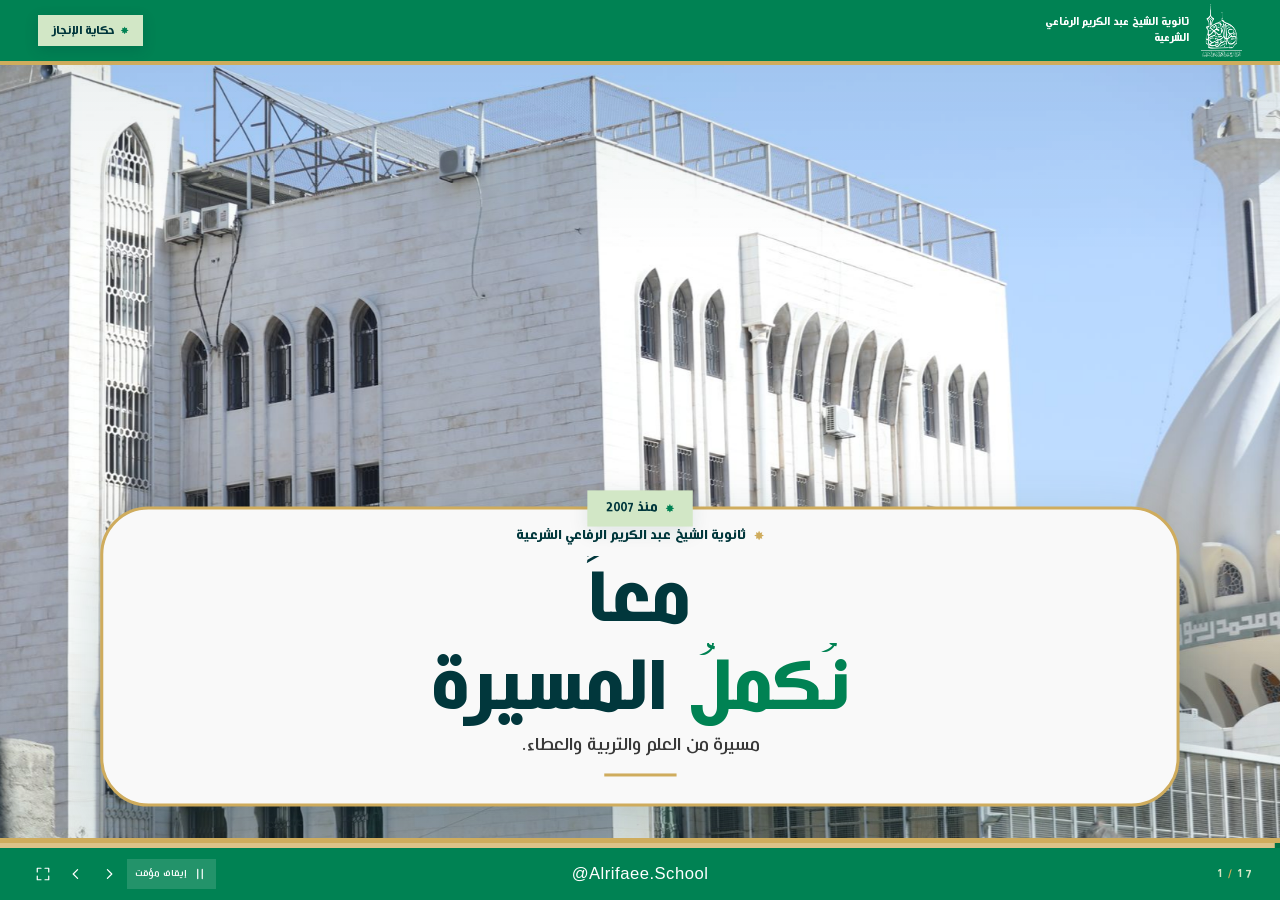
<file: index.html>
<!doctype html>
<html lang="ar" dir="rtl">
<head>
<meta charset="utf-8">
<meta name="viewport" content="width=device-width,initial-scale=1,viewport-fit=cover">
<title>معاً نُكمل المسيرة — ثانوية الشيخ عبد الكريم الرفاعي الشرعية</title>
<meta name="description" content="عرض بصري لدعم ثانوية الشيخ عبد الكريم الرفاعي الشرعية: مسيرة من العلم والعطاء، وخطة نهضة تنتظر تبرعك.">
<meta name="theme-color" content="#008253">
<link rel="icon" href="data:image/svg+xml,%3Csvg xmlns='http://www.w3.org/2000/svg' viewBox='0 0 100 100'%3E%3Crect width='100' height='100' fill='%23008253'/%3E%3Cpath d='M50 8 60 30l23-8-8 23 23 10-23 10 8 23-23-8-10 23-10-23-23 8 8-23L2 55l23-10-8-23 23 8 10-22Z' fill='%23CFAC5D'/%3E%3C/svg%3E">
<link rel="stylesheet" href="assets/css/deck.css?v=20261125-6">
</head>
<body>

<!-- ===================== ICONS ===================== -->
<svg width="0" height="0" style="position:absolute" aria-hidden="true" focusable="false">
  <defs>
    <symbol id="i-building" viewBox="0 0 24 24"><path d="M3.4 21h17.2M5.6 21V6.2L12 2.4l6.4 3.8V21M5.6 9.6h12.8M5.6 13.4h12.8M5.6 17.2h12.8M10 21v-3.8h4V21"/></symbol>
    <symbol id="i-layers" viewBox="0 0 24 24"><path d="M12 2.8 3 7.2l9 4.4 9-4.4-9-4.4Z"/><path d="m3 12 9 4.4 9-4.4M3 16.8l9 4.4 9-4.4"/></symbol>
    <symbol id="i-field" viewBox="0 0 24 24"><rect x="2.4" y="4.8" width="19.2" height="14.4" rx="1.6"/><path d="M12 4.8v14.4"/><circle cx="12" cy="12" r="3.2"/><path d="M2.4 9.2h3v5.6h-3M21.6 9.2h-3v5.6h3"/></symbol>
    <symbol id="i-sun" viewBox="0 0 24 24"><circle cx="12" cy="12" r="3.8"/><path d="M12 2.2v2.4M12 19.4v2.4M2.2 12h2.4M19.4 12h2.4M5.1 5.1l1.7 1.7M17.2 17.2l1.7 1.7M18.9 5.1l-1.7 1.7M6.8 17.2l-1.7 1.7"/></symbol>
    <symbol id="i-panel" viewBox="0 0 24 24"><path d="M2.8 15.6 6.4 6h14.1l-3.6 9.6H2.8Z"/><path d="M6.4 9.4h11.9M8.3 6l-1.3 9.6M14.7 6l-1.3 9.6M9.6 18.4h4.8M12 15.6V21"/></symbol>
    <symbol id="i-battery" viewBox="0 0 24 24"><rect x="2.4" y="7" width="16.4" height="10" rx="2.2"/><path d="M21.8 10.4v3.2M10.6 9.4 8.4 12h3.2l-2.2 2.6"/></symbol>
    <symbol id="i-drop" viewBox="0 0 24 24"><path d="M12 2.8s6 6.4 6 10.3A6 6 0 0 1 6 13.1C6 9.2 12 2.8 12 2.8Z"/><path d="M9.2 13.6a2.8 2.8 0 0 0 2.8 2.6"/></symbol>
    <symbol id="i-filter" viewBox="0 0 24 24"><rect x="5.2" y="2.6" width="13.6" height="18.8" rx="3.4"/><path d="M5.2 8h13.6M5.2 12.4h13.6M5.2 16.8h13.6M9.4 21.4h5.2"/></symbol>
    <symbol id="i-monitor" viewBox="0 0 24 24"><rect x="2.6" y="3.8" width="18.8" height="12.2" rx="2"/><path d="M9 20.2h6M12 16v4.2"/></symbol>
    <symbol id="i-board" viewBox="0 0 24 24"><rect x="3" y="3.4" width="18" height="12.2" rx="2"/><path d="M7.4 19.4 6.6 21.4M16.6 19.4l.8 2M8 7.2h8M8 10.8h5"/></symbol>
    <symbol id="i-teacher" viewBox="0 0 24 24"><circle cx="8.6" cy="6.8" r="2.6"/><path d="M3.2 20c0-3.6 2.4-6.1 5.4-6.1s5.4 2.5 5.4 6.1"/><path d="M14.2 5.8h6.2M17.3 5.8v9.4M14.6 15.2h5.4"/></symbol>
    <symbol id="i-book" viewBox="0 0 24 24"><path d="M12 6.6C10 4.9 7.1 4.6 3.8 5.3v13c3.3-.7 6.2-.4 8.2 1.3 2-1.7 4.9-2 8.2-1.3v-13c-3.3-.7-6.2-.4-8.2 1.3Z"/><path d="M12 6.6v13"/></symbol>
    <symbol id="i-flask" viewBox="0 0 24 24"><path d="M9 2.8h6M10 2.8v5.4L5.4 17a2.4 2.4 0 0 0 2.1 3.5h9a2.4 2.4 0 0 0 2.1-3.5L14 8.2V2.8"/><path d="M7.6 14.2h8.8"/></symbol>
    <symbol id="i-heart" viewBox="0 0 24 24"><path d="M12 20.2s-7.6-4.6-7.6-9.6A4.4 4.4 0 0 1 12 7.7a4.4 4.4 0 0 1 7.6 2.9c0 5-7.6 9.6-7.6 9.6Z"/></symbol>
    <symbol id="i-users" viewBox="0 0 24 24"><circle cx="9" cy="7.8" r="2.9"/><path d="M3.4 20c0-3.1 2.5-5.6 5.6-5.6s5.6 2.5 5.6 5.6"/><path d="M16.2 5.2a2.9 2.9 0 0 1 0 5.3M17.8 14.6c1.8.7 2.9 2.6 2.9 5.4"/></symbol>
    <symbol id="i-medal" viewBox="0 0 24 24"><circle cx="12" cy="8.8" r="5"/><path d="m9.2 13.4-1.4 7.2L12 18l4.2 2.6-1.4-7.2"/><path d="m12 6.1.8 1.7 1.9.2-1.4 1.3.4 1.9-1.7-.9-1.7.9.4-1.9-1.4-1.3 1.9-.2Z"/></symbol>
    <symbol id="i-receipt" viewBox="0 0 24 24"><path d="M6 2.6h12v18.8l-2-1.5-2 1.5-2-1.5-2 1.5-2-1.5-2 1.5V2.6Z"/><path d="M9 7h6M9 11h6M9 15h4"/></symbol>
    <symbol id="i-calendar" viewBox="0 0 24 24"><rect x="3" y="4.6" width="18" height="16.4" rx="2.4"/><path d="M7.4 2.6v4M16.6 2.6v4M3 9.4h18M8 13.4h.1M12 13.4h.1M16 13.4h.1M8 17h.1M12 17h.1"/></symbol>
    <symbol id="i-shield" viewBox="0 0 24 24"><path d="M12 2.4 20 5.4v6c0 5-3.5 8.8-8 10.2-4.5-1.4-8-5.2-8-10.2v-6l8-3Z"/><path d="m8.4 11.8 2.5 2.5 4.7-5"/></symbol>
    <symbol id="i-gift" viewBox="0 0 24 24"><rect x="3" y="8.2" width="18" height="4.2" rx="1"/><path d="M4.8 12.4V21h14.4v-8.6M12 8.2V21M12 8.2S10.4 2.8 7.8 2.8a2.7 2.7 0 0 0 0 5.4M12 8.2s1.6-5.4 4.2-5.4a2.7 2.7 0 0 1 0 5.4"/></symbol>
    <symbol id="i-star" viewBox="0 0 24 24"><path d="M12 2.4 14 7.6l5.2-1-1 5.2 4.4 2.9-4.4 2.9 1 5.2-5.2-1-2 5.2-2-5.2-5.2 1 1-5.2L1.4 14.7l4.4-2.9-1-5.2 5.2 1 2-5.2Z"/></symbol>
    <symbol id="i-check" viewBox="0 0 24 24"><path d="m4.2 12.6 5 5L19.8 6.4"/></symbol>
    <symbol id="i-play" viewBox="0 0 24 24"><path d="M8 5.2 19 12 8 18.8V5.2Z"/></symbol>
    <symbol id="i-pause" viewBox="0 0 24 24"><path d="M8.6 5.2v13.6M15.4 5.2v13.6"/></symbol>
    <symbol id="i-prev" viewBox="0 0 24 24"><path d="M9.6 5.4 16.2 12l-6.6 6.6"/></symbol>
    <symbol id="i-next" viewBox="0 0 24 24"><path d="M14.4 5.4 7.8 12l6.6 6.6"/></symbol>
    <symbol id="i-expand" viewBox="0 0 24 24"><path d="M9 3.4H3.4V9M15 3.4h5.6V9M9 20.6H3.4V15M15 20.6h5.6V15"/></symbol>
  </defs>
</svg>

<!-- ===================== LOADER ===================== -->
<div class="loader" id="loader">
  <div class="loader__in">
    <img src="assets/brand/logo-color.png" alt="شعار ثانوية الشيخ عبد الكريم الرفاعي الشرعية">
    <p class="loader__title">معاً نُكمل المسيرة</p>
    <div class="loader__bar"><i id="loadBar"></i></div>
    <p class="loader__note">عرض بصري · بلا صوت · تكرار تلقائي</p>
  </div>
</div>

<main class="deck" id="deck" aria-label="عرض معاً نكمل المسيرة">

  <!-- 1 · OPENING -->
  <section class="scene scene--photo s1" data-dur="8800" data-chapter="حكاية الإنجاز" aria-label="الافتتاح">
    <div class="media"><img src="assets/media/m30.jpg" alt="" style="object-position:center 10%"></div>
    <article class="poster poster--narrow">
      <span class="poster__label"><i class="star"></i> منذ 2007</span>
      <div class="poster__body poster__body--center">
        <div class="copy">
          <p class="brandline rv" style="--d:1.35s"><i class="star"></i> ثانوية الشيخ عبد الكريم الرفاعي الشرعية</p>
          <h1 class="display">
            <span class="mask"><span style="--d:1.4s;--i:0">معاً</span></span>
            <span class="mask"><span style="--d:1.4s;--i:1"><span class="hl">نُكملُ</span> المسيرة</span></span>
          </h1>
          <p class="lead rv" style="--d:1.7s">مسيرة من العلم والتربية والعطاء.</p>
          <span class="goldline rv" style="--d:1.82s"></span>
        </div>
      </div>
    </article>
  </section>

  <!-- 2 · 2007 -->
  <section class="scene scene--photo s2" data-dur="9000" data-chapter="حكاية الإنجاز" aria-label="البداية عام 2007">
    <div class="media"><img src="assets/media/m30.jpg" alt="" style="object-position:center 10%"></div>
    <article class="poster">
      <span class="poster__label"><i class="star"></i> البداية</span>
      <div class="poster__body poster__body--split">
        <div class="copy">
          <h2 class="title">
            <span class="mask"><span style="--d:1.4s;--i:0">بدأت المسيرة</span></span>
            <span class="mask"><span style="--d:1.4s;--i:1">عام <span class="hl">2007</span></span></span>
          </h2>
          <p class="lead rv" style="--d:1.68s">بواحد وسبعين طالباً فقط.<br>ومن تلك البداية... بدأت الحكاية.</p>
        </div>
        <div class="visual">
          <b class="number-badge rv rv--scale" data-count="71" style="--d:1.5s">71</b>
          <span class="small rv" style="--d:1.75s">طالباً في العام الأول</span>
          <div class="timeline rv" style="--d:1.85s">
            <div class="tl__track"><i></i></div>
            <div class="tl__pts"><b>2007</b><span class="now">اليوم</span></div>
          </div>
        </div>
      </div>
    </article>
  </section>

  <!-- 3 · GENERATIONS -->
  <section class="scene scene--photo s3" data-dur="8000" data-chapter="حكاية الإنجاز" aria-label="أجيال تخرّجت">
    <div class="media"><img src="assets/media/m28.jpg" alt="" style="object-position:center 30%"></div>
    <article class="poster poster--narrow">
      <span class="poster__label"><i class="star"></i> أجيال</span>
      <div class="poster__body poster__body--center">
        <div class="copy">
          <h2 class="title">
            <span class="mask"><span style="--d:1.4s;--i:0">تخرّجت <span class="hl">أجيال</span></span></span>
            <span class="mask"><span style="--d:1.4s;--i:1">واتّسعت الرسالة</span></span>
          </h2>
          <p class="lead rv" style="--d:1.68s">كل دفعة حملت العلم... وحملت معه القيم.</p>
        </div>
      </div>
    </article>
  </section>

  <!-- 4 · EXCELLENCE -->
  <section class="scene scene--photo s4" data-dur="9400" data-chapter="حكاية الإنجاز" aria-label="أربع مراتب أولى">
    <div class="media"><img src="assets/media/m31.jpg" alt="" style="object-position:center 0%"></div>
    <article class="poster">
      <span class="poster__label"><i class="star"></i> سجل التميّز</span>
      <div class="poster__body poster__body--split">
        <div class="copy">
          <h2 class="title">
            <span class="mask"><span style="--d:1.4s;--i:0">أربع مراتب أولى</span></span>
            <span class="mask"><span style="--d:1.4s;--i:1">على مستوى <span class="hl">سورية</span></span></span>
          </h2>
          <p class="lead rv" style="--d:1.68s">اثنتان منها بالعلامة الكاملة.</p>
          <div class="note note--impact rv" style="--d:1.86s">
            <span class="note__title"><svg class="ico" viewBox="0 0 24 24"><use href="#i-medal"/></svg> تفوّق يستحق الدعم</span>
          </div>
        </div>
        <div class="visual">
          <div class="stats">
            <div class="stat" style="--i:0"><b class="stat__value" data-count="4">4</b><span class="stat__label">مراتب أولى</span></div>
            <div class="stat" style="--i:1"><b class="stat__value" data-count="2">2</b><span class="stat__label">بالعلامة الكاملة</span></div>
          </div>
        </div>
      </div>
    </article>
  </section>

  <!-- 5 · EDUCATION -->
  <section class="scene scene--photo s5" data-dur="8400" data-chapter="حكاية الإنجاز" aria-label="التعليم الشرعي والعام">
    <div class="media"><img src="assets/media/m27.jpg" alt="" style="object-position:center 34%"></div>
    <article class="poster">
      <span class="poster__label"><i class="star"></i> المنهج</span>
      <div class="poster__body poster__body--split">
        <div class="copy">
          <h2 class="title">
            <span class="mask"><span style="--d:1.4s;--i:0">علمٌ وقيم</span></span>
            <span class="mask"><span style="--d:1.4s;--i:1">في <span class="hl">منهج واحد</span></span></span>
          </h2>
          <p class="lead rv" style="--d:1.68s">تعليم يجمع العلوم الشرعية والعامة، لبناء جيل متوازن يحمل العلم والقيم.</p>
        </div>
        <div class="visual">
          <div class="arches">
            <div class="arch"><svg class="ico" viewBox="0 0 24 24"><use href="#i-book"/></svg><b>العلوم<br>الشرعية</b></div>
            <div class="arches__plus">+</div>
            <div class="arch"><svg class="ico" viewBox="0 0 24 24"><use href="#i-flask"/></svg><b>العلوم<br>العامة</b></div>
          </div>
          <div class="arches__out"><i class="star"></i> جيل يجمع العلم والقيم</div>
        </div>
      </div>
    </article>
  </section>

  <!-- 6 · PROGRAMS -->
  <section class="scene scene--photo s6" data-dur="8400" data-chapter="حكاية الإنجاز" aria-label="بيئة تعليمية متكاملة">
    <div class="media"><img src="assets/media/m04.jpg" alt="" style="object-position:center 48%"></div>
    <article class="poster poster--narrow">
      <span class="poster__label"><i class="star"></i> داخل الثانوية</span>
      <div class="poster__body poster__body--center">
        <div class="copy">
          <h2 class="title">
            <span class="mask"><span style="--d:1.4s;--i:0">بيئة تعليمية</span></span>
            <span class="mask"><span style="--d:1.4s;--i:1"><span class="hl">متكاملة</span></span></span>
          </h2>
          <p class="lead rv" style="--d:1.68s">سبر إلكتروني، ومتابعة تربوية، وأنشطة تصقل شخصية الطالب.</p>
          <div class="prog rv" style="--d:1.84s">
            <div class="prog__row">
              <span class="prog__ico"><svg class="ico" viewBox="0 0 24 24"><use href="#i-monitor"/></svg></span>
              <div class="prog__txt"><b>سبر إلكتروني</b><span>تقييم دقيق ومتابعة مستمرة</span></div>
            </div>
            <div class="prog__row">
              <span class="prog__ico"><svg class="ico" viewBox="0 0 24 24"><use href="#i-heart"/></svg></span>
              <div class="prog__txt"><b>متابعة تربوية</b><span>اهتمام بكل طالب على حدة</span></div>
            </div>
            <div class="prog__row">
              <span class="prog__ico"><svg class="ico" viewBox="0 0 24 24"><use href="#i-field"/></svg></span>
              <div class="prog__txt"><b>أنشطة ورياضة</b><span>شخصية أقوى وثقة أكبر</span></div>
            </div>
          </div>
        </div>
      </div>
    </article>
  </section>

  <!-- 7 · PIVOT -->
  <section class="scene scene--photo s7" data-dur="7000" data-chapter="محطة" aria-label="أنجزنا الكثير">
    <div class="media"><img src="assets/media/m09.jpg" alt="" style="object-position:center 42%"></div>
    <article class="poster poster--narrow">
      <span class="poster__label"><i class="star"></i> ما أمامنا</span>
      <div class="poster__body poster__body--center">
        <div class="copy">
          <h2 class="display display--ink">
            <span class="mask"><span style="--d:1.4s;--i:0">أنجزنا الكثير</span></span>
            <span class="mask"><span style="--d:1.4s;--i:1"><span class="hl">وما زال أمامنا الكثير</span></span></span>
            <span class="mask"><span style="--d:1.4s;--i:2">لنُنجزه</span></span>
          </h2>
          <p class="lead rv" style="--d:1.72s">لأن الرسالة أكبر من المبنى.</p>
          <p class="note note--impact rv" style="--d:1.9s"><span class="note__title"><svg class="ico" viewBox="0 0 24 24"><use href="#i-gift"/></svg> وتبرعك يكتب الفصل القادم</span></p>
        </div>
      </div>
    </article>
  </section>

  <!-- 8 · HUB -->
  <section class="scene scene--paper s8" data-dur="9800" data-chapter="خطة النهضة" aria-label="خطة النهضة">
    <article class="poster poster--paper">
      <span class="poster__label"><i class="star"></i> ست احتياجات</span>
      <div class="poster__body poster__body--center">
        <div class="copy">
          <h2 class="title">
            <span class="mask"><span style="--d:1.4s;--i:0">ستّ احتياجات</span></span>
            <span class="mask"><span style="--d:1.4s;--i:1">ورسالة <span class="hl">واحدة</span></span></span>
          </h2>
          <p class="lead rv" style="--d:1.68s">خطتنا القادمة واضحة، وكل احتياج فيها ينتظر تبرعك.</p>
        </div>
        <div class="visual">
          <div class="hub">
            <div class="hubItem" style="--i:0"><svg class="ico" viewBox="0 0 24 24"><use href="#i-building"/></svg><b>الطابق الخامس</b></div>
            <div class="hubItem" style="--i:1"><svg class="ico" viewBox="0 0 24 24"><use href="#i-field"/></svg><b>الملعب المدرسي</b></div>
            <div class="hubItem" style="--i:2"><svg class="ico" viewBox="0 0 24 24"><use href="#i-sun"/></svg><b>الطاقة البديلة</b></div>
            <div class="hubItem" style="--i:3"><svg class="ico" viewBox="0 0 24 24"><use href="#i-drop"/></svg><b>مياه الشرب</b></div>
            <div class="hubItem" style="--i:4"><svg class="ico" viewBox="0 0 24 24"><use href="#i-monitor"/></svg><b>البنية الرقمية</b></div>
            <div class="hubItem" style="--i:5"><svg class="ico" viewBox="0 0 24 24"><use href="#i-teacher"/></svg><b>رواتب المدرسين</b></div>
          </div>
          <p class="note note--impact rv" style="--d:2.1s"><span class="note__title"><svg class="ico" viewBox="0 0 24 24"><use href="#i-gift"/></svg> كل تبرع يقرّبنا خطوة</span></p>
        </div>
      </div>
    </article>
  </section>

  <!-- 9 · FIFTH FLOOR -->
  <section class="scene scene--photo s9" data-dur="9200" data-chapter="ما نطمح إليه" aria-label="الطابق الخامس">
    <div class="media"><img src="assets/media/m13.jpg" alt="" style="object-position:center 46%"></div>
    <article class="poster poster--wide">
      <span class="poster__label"><i class="star"></i> التوسّع</span>
      <div class="poster__body poster__body--split">
        <div class="copy">
          <h2 class="title">
            <span class="mask"><span style="--d:1.4s;--i:0">الطابق الخامس</span></span>
            <span class="mask"><span style="--d:1.4s;--i:1">مساحات <span class="hl">تنتظر</span></span></span>
          </h2>
          <p class="lead rv" style="--d:1.68s">إعادة تأهيل الطابق الخامس لتوسيع المساحات التعليمية وتحسينها.</p>
          <div class="note note--impact rv" style="--d:1.86s">
            <span class="note__title"><svg class="ico" viewBox="0 0 24 24"><use href="#i-gift"/></svg> أثر تبرعك</span>
            <p>تبرعك <strong>يفتح صفوفاً جديدة</strong> أمام مئات الطلاب.</p>
          </div>
        </div>
        <div class="visual">
          <svg class="infographic svgBuild" viewBox="0 0 420 500" role="img" aria-label="مخطط المبنى: الطوابق الثالث والرابع مؤهلة، والطابق الخامس هو الهدف القادم">
            <rect class="shell" x="78" y="92" width="284" height="378" rx="4"/>
            <path class="ground" d="M52 470h336"/>
            <path d="M70 92h300" stroke="#008253" stroke-width="1.4"/>
            <g class="floor" style="--i:0">
              <rect x="86" y="398" width="268" height="72" rx="2"/>
              <path class="win" d="M108 416v30M140 416v30M172 416v30M204 416v30M236 416v30"/>
              <text x="326" y="440">1</text>
            </g>
            <g class="floor" style="--i:1">
              <rect x="86" y="326" width="268" height="72" rx="2"/>
              <path class="win" d="M108 344v30M140 344v30M172 344v30M204 344v30M236 344v30"/>
              <text x="326" y="368">2</text>
            </g>
            <g class="floor is-done" style="--i:2">
              <rect x="86" y="254" width="268" height="72" rx="2"/>
              <path class="win" d="M108 272v30M140 272v30M172 272v30M204 272v30M236 272v30"/>
              <text x="326" y="296">3</text>
            </g>
            <g class="floor is-done" style="--i:3">
              <rect x="86" y="182" width="268" height="72" rx="2"/>
              <path class="win" d="M108 200v30M140 200v30M172 200v30M204 200v30M236 200v30"/>
              <text x="326" y="224">4</text>
            </g>
            <g class="target" style="--i:4">
              <rect x="86" y="110" width="268" height="72" rx="2"/>
              <text x="326" y="152">5</text>
              <path class="star" d="M12 2.4 14 7.6l5.2-1-1 5.2 4.4 2.9-4.4 2.9 1 5.2-5.2-1-2 5.2-2-5.2-5.2 1 1-5.2L1.4 14.7l4.4-2.9-1-5.2 5.2 1 2-5.2Z" transform="translate(174 126) scale(1.25)" style="stroke:none"/>
            </g>
          </svg>
          <p class="small" style="margin-top:4px">مخطط توضيحي · صورة التأهيل من أرشيف الثانوية</p>
        </div>
      </div>
    </article>
  </section>

  <!-- 10 · PLAYGROUND -->
  <section class="scene scene--photo s10" data-dur="8600" data-chapter="ما نطمح إليه" aria-label="الملعب المدرسي">
    <div class="media"><img src="assets/media/m19.jpg" alt="" style="object-position:center 44%"></div>
    <article class="poster poster--wide">
      <span class="poster__label"><i class="star"></i> الرياضة والأمان</span>
      <div class="poster__body poster__body--split">
        <div class="copy">
          <h2 class="title">
            <span class="mask"><span style="--d:1.4s;--i:0">ملعب آمن</span></span>
            <span class="mask"><span style="--d:1.4s;--i:1">يستحق <span class="hl">أبناءنا</span></span></span>
          </h2>
          <p class="lead rv" style="--d:1.68s">إعادة تأهيل الملعب المدرسي ليكون بيئة آمنة ومناسبة للرياضة.</p>
          <div class="note note--impact rv" style="--d:1.86s">
            <span class="note__title"><svg class="ico" viewBox="0 0 24 24"><use href="#i-gift"/></svg> أثر تبرعك</span>
            <p>تبرعك <strong>يمنح الطلاب مساحة</strong> يلعبون فيها بأمان.</p>
          </div>
        </div>
        <div class="visual">
          <svg class="infographic svgPitch" viewBox="0 0 520 300" role="img" aria-label="مخطط ملعب آمن بمساحات للحركة والرياضة">
            <rect class="zone" x="28" y="26" width="464" height="248" rx="16"/>
            <rect class="pitch" x="54" y="52" width="412" height="196" rx="4"/>
            <path class="line" d="M260 52v196"/>
            <circle class="line" cx="260" cy="150" r="36"/>
            <rect class="line" x="54" y="106" width="46" height="88"/>
            <rect class="line" x="420" y="106" width="46" height="88"/>
            <path class="line" d="M100 124a30 30 0 0 1 0 52M420 124a30 30 0 0 0 0 52"/>
            <circle cx="260" cy="150" r="3" fill="#CFAC5D"/>
          </svg>
          <div class="pitchLabels">
            <span class="chip"><svg class="ico" viewBox="0 0 24 24"><use href="#i-shield"/></svg> أمان</span>
            <span class="chip"><svg class="ico" viewBox="0 0 24 24"><use href="#i-users"/></svg> مساحة للجميع</span>
            <span class="chip"><svg class="ico" viewBox="0 0 24 24"><use href="#i-field"/></svg> رياضة يومية</span>
          </div>
        </div>
      </div>
    </article>
  </section>

  <!-- 11 · SOLAR -->
  <section class="scene scene--paper s11" data-dur="8800" data-chapter="ما نطمح إليه" aria-label="الطاقة البديلة">
    <article class="poster poster--paper">
      <span class="poster__label"><i class="star"></i> الطاقة</span>
      <div class="poster__body poster__body--split">
        <div class="copy">
          <h2 class="title">
            <span class="mask"><span style="--d:1.4s;--i:0">طاقة لا تنقطع</span></span>
          </h2>
          <p class="lead rv" style="--d:1.68s">صيانة دورية لمنظومة الطاقة البديلة، لضمان استمرار العملية التعليمية.</p>
          <div class="note note--impact rv" style="--d:1.86s">
            <span class="note__title"><svg class="ico" viewBox="0 0 24 24"><use href="#i-gift"/></svg> أثر تبرعك</span>
            <p>تبرعك <strong>يبقي الضوء</strong> على كل درس.</p>
          </div>
        </div>
        <div class="visual">
          <svg class="infographic svgSolar" viewBox="0 0 520 360" role="img" aria-label="مخطط منظومة الطاقة الشمسية: الشمس والألواح والبطاريات والصفوف">
            <g class="sun">
              <circle cx="82" cy="82" r="26"/>
              <path d="M82 38v-10M82 136v-10M38 82H28M136 82h-10M51 51 44 44M120 120l-7-7M113 51l7-7M44 120l7-7"/>
            </g>
            <g class="array">
              <path d="M142 190h266l-30 104H172Z"/>
              <path class="grid" d="M172 216h248M162 246h254M152 276h260M211 190l-9 104M264 190l-5 104M317 190l-1 104M370 190l6 104"/>
              <path d="M226 294v34M352 294v34M206 328h44M332 328h44"/>
            </g>
            <g class="battery">
              <rect x="424" y="196" width="62" height="104" rx="8"/>
              <path d="M448 188v8M462 188v8"/>
              <path class="bolt" d="m458 216-14 28h18l-12 30"/>
            </g>
            <g class="bmin"><path d="M414 78h58v58h-58zM430 136v-22h26v22M428 92h10M450 92h10M428 108h10M450 108h10"/></g>
            <path class="flow" d="M112 100C150 104 150 160 190 178"/>
            <path class="flow" d="M382 248h34"/>
            <path class="flow" d="M455 196v-58"/>
            <text x="82" y="162">الشمس</text>
            <text x="262" y="350">الألواح</text>
            <text x="455" y="326">البطاريات</text>
            <text x="443" y="62">الفصول</text>
          </svg>
        </div>
      </div>
    </article>
  </section>

  <!-- 12 · WATER -->
  <section class="scene scene--paper s12" data-dur="8600" data-chapter="ما نطمح إليه" aria-label="مياه الشرب">
    <article class="poster poster--paper">
      <span class="poster__label"><i class="star"></i> الصحة</span>
      <div class="poster__body poster__body--split">
        <div class="copy">
          <h2 class="title">
            <span class="mask"><span style="--d:1.4s;--i:0">ماء نقي</span></span>
            <span class="mask"><span style="--d:1.4s;--i:1">لكل <span class="hl">طالب</span></span></span>
          </h2>
          <p class="lead rv" style="--d:1.68s">تأمين جهاز تنقية المياه، لتوفير مياه شرب مناسبة لصحة أبنائنا.</p>
          <div class="note note--impact rv" style="--d:1.86s">
            <span class="note__title"><svg class="ico" viewBox="0 0 24 24"><use href="#i-gift"/></svg> أثر تبرعك</span>
            <p>تبرعك <strong>يضمن ماءً نظيفاً</strong> كل يوم.</p>
          </div>
        </div>
        <div class="visual">
          <svg class="infographic svgWater" viewBox="0 0 500 330" role="img" aria-label="مخطط جهاز تنقية المياه ووصوله إلى كأس شرب نظيف">
            <g class="drop"><path d="M136 26s12 13 12 21a12 12 0 0 1-24 0c0-8 12-21 12-21Z"/></g>
            <rect class="unit" x="66" y="62" width="140" height="206" rx="28"/>
            <path class="band" d="M66 118h140M66 174h140M66 230h140"/>
            <path class="band" d="M136 62v206" opacity=".3"/>
            <path class="pipe" d="M206 166h96"/>
            <path class="pipe" d="M302 166v24"/>
            <path class="glass" d="M320 112h104l-9 164h-86Z"/>
            <g clip-path="url(#glassClip)">
              <rect class="waterFill" x="316" y="196" width="112" height="110"/>
            </g>
            <clipPath id="glassClip"><path d="M320 112h104l-9 164h-86Z"/></clipPath>
            <path d="M320 136h104" stroke="rgba(1,55,60,.18)" stroke-width="1"/>
            <text x="136" y="298">تنقية</text>
            <text x="372" y="298">شرب آمن</text>
            <text class="goldtxt" x="136" y="52">ماء</text>
          </svg>
          <div class="pitchLabels">
            <span class="chip"><svg class="ico" viewBox="0 0 24 24"><use href="#i-filter"/></svg> تنقية</span>
            <span class="chip"><svg class="ico" viewBox="0 0 24 24"><use href="#i-shield"/></svg> تعقيم</span>
            <span class="chip"><svg class="ico" viewBox="0 0 24 24"><use href="#i-drop"/></svg> شرب آمن</span>
          </div>
        </div>
      </div>
    </article>
  </section>

  <!-- 13 · DIGITAL -->
  <section class="scene scene--photo s13" data-dur="8800" data-chapter="ما نطمح إليه" aria-label="البنية الرقمية">
    <div class="media"><img src="assets/media/m05.jpg" alt="" style="object-position:center 48%"></div>
    <article class="poster poster--narrow">
      <span class="poster__label"><i class="star"></i> التقنية</span>
      <div class="poster__body poster__body--center">
        <div class="copy">
          <h2 class="title">
            <span class="mask"><span style="--d:1.4s;--i:0">بنية رقمية</span></span>
            <span class="mask"><span style="--d:1.4s;--i:1">تواكب <span class="hl">العصر</span></span></span>
          </h2>
          <p class="lead rv" style="--d:1.68s">تجديد البنية الإلكترونية، وتطوير قاعات السبر وتجهيزات الإداريين، وشاشات ذكية في الصفوف.</p>
          <div class="digi">
            <div class="digi__card" style="--i:0">
              <svg class="ico" viewBox="0 0 24 24"><use href="#i-monitor"/></svg>
              <div><b>قاعات السبر</b><span>أجهزة حديثة وتجربة أفضل</span></div>
            </div>
            <div class="digi__card" style="--i:1">
              <svg class="ico" viewBox="0 0 24 24"><use href="#i-users"/></svg>
              <div><b>تجهيزات الإداريين</b><span>عمل أسرع وتنظيم أدق</span></div>
            </div>
            <div class="digi__card" style="--i:2">
              <svg class="ico" viewBox="0 0 24 24"><use href="#i-board"/></svg>
              <div><b>شاشات ذكية</b><span>درس أوضح وتفاعل أكبر</span></div>
            </div>
          </div>
          <div class="note note--impact rv" style="--d:2s">
            <span class="note__title"><svg class="ico" viewBox="0 0 24 24"><use href="#i-gift"/></svg> أثر تبرعك</span>
            <p>تبرعك <strong>يختصر المسافة</strong> بين الطالب والمعرفة.</p>
          </div>
        </div>
      </div>
    </article>
  </section>

  <!-- 14 · TEACHERS -->
  <section class="scene scene--photo s14" data-dur="9000" data-chapter="ما نطمح إليه" aria-label="دعم المدرسين">
    <div class="media"><img src="assets/media/m32.jpg" alt="" style="object-position:center 62%"></div>
    <article class="poster poster--narrow">
      <span class="poster__label"><i class="star"></i> التقدير</span>
      <div class="poster__body poster__body--center">
        <div class="copy">
          <h2 class="title">
            <span class="mask"><span style="--d:1.4s;--i:0">دعم رواتب</span></span>
            <span class="mask"><span style="--d:1.4s;--i:1"><span class="hl">مدرسينا</span></span></span>
          </h2>
          <p class="lead rv" style="--d:1.68s">تقديراً لعطائهم، وضماناً لاستمراره.</p>
          <div class="visual" style="margin-block:6px">
            <div class="chips">
              <span class="chip"><svg class="ico" viewBox="0 0 24 24"><use href="#i-check"/></svg> استقرار الكادر</span>
              <span class="chip"><svg class="ico" viewBox="0 0 24 24"><use href="#i-check"/></svg> جودة التعليم</span>
              <span class="chip"><svg class="ico" viewBox="0 0 24 24"><use href="#i-check"/></svg> استمرار الرسالة</span>
            </div>
          </div>
          <div class="note note--impact rv" style="--d:1.95s">
            <span class="note__title"><svg class="ico" viewBox="0 0 24 24"><use href="#i-gift"/></svg> أثر تبرعك</span>
            <p>تبرعك <strong>يبقي المعلّم</strong>... ويبقي الأثر.</p>
          </div>
        </div>
      </div>
    </article>
  </section>

  <!-- 15 · EVERY GIFT -->
  <section class="scene scene--photo s15" data-dur="9400" data-chapter="أثر تبرعك" aria-label="كل مساهمة تصنع فرقاً">
    <div class="media"><img src="assets/media/m15.jpg" alt="" style="object-position:center 62%"></div>
    <article class="poster poster--narrow">
      <span class="poster__label"><i class="star"></i> أثرك</span>
      <div class="poster__body poster__body--center">
        <div class="copy">
          <h2 class="display">
            <span class="mask"><span style="--d:1.4s;--i:0">كل مساهمة</span></span>
            <span class="mask"><span style="--d:1.4s;--i:1"><span class="hl">تصنع فرقاً</span></span></span>
          </h2>
          <p class="lead rv" style="--d:1.7s">مهما كان حجمها، تصل إلى صف، أو ملعب، أو يد تحمل قلماً.</p>
          <div class="impactRow" style="margin-top:12px">
            <div class="impactNode" style="--i:0"><svg class="ico" viewBox="0 0 24 24"><use href="#i-building"/></svg><b>صف جديد</b><span>مساحة تتسع لطلاب أكثر</span></div>
            <div class="impactNode" style="--i:1"><svg class="ico" viewBox="0 0 24 24"><use href="#i-field"/></svg><b>ملعب آمن</b><span>لعب بلا خوف</span></div>
            <div class="impactNode" style="--i:2"><svg class="ico" viewBox="0 0 24 24"><use href="#i-teacher"/></svg><b>معلّم مستمر</b><span>عطاء لا ينقطع</span></div>
          </div>
          <p class="small rv" style="--d:2.15s;margin-top:10px;font-size:clamp(.95rem,1.05vw,1.15rem)"><span class="hl">التبرع لدى إدارة الثانوية</span> · معاً نُكمل المسيرة</p>
        </div>
      </div>
    </article>
  </section>

  <!-- 16 · CTA -->
  <section class="scene scene--green s16" data-dur="11200" data-chapter="الدعوة" aria-label="ساهم بتبرعك">
    <div class="media media--tint"><img src="assets/media/m29.jpg" alt="" style="object-position:center 32%"></div>
    <article class="poster poster--paper poster--narrow">
      <span class="poster__label"><i class="star"></i> معاً نُكمل المسيرة</span>
      <div class="poster__body poster__body--center">
        <div class="copy">
          <img src="assets/brand/logo-color.png" alt="شعار ثانوية الشيخ عبد الكريم الرفاعي الشرعية" style="height:clamp(72px,7.4vw,102px);width:auto;margin:0 auto 12px">
          <h2 class="display" style="font-size:clamp(2.5rem,4.5vw,5rem)">
            <span class="mask"><span style="--d:1.4s;--i:0">ساهم <span class="hl">بتبرعك</span></span></span>
            <span class="mask"><span style="--d:1.4s;--i:1">لإدارة الثانوية</span></span>
          </h2>
          <p class="lead rv" style="--d:1.7s">لدى محاسب الثانوية <strong style="color:var(--ink)">أ. سارية العمري</strong></p>
          <p class="small rv" style="--d:1.9s;margin-top:8px"><svg class="ico" viewBox="0 0 24 24" style="width:1.2em;height:1.2em;vertical-align:-.25em;color:var(--green)"><use href="#i-receipt"/></svg> بموجب إيصالات رسمية صادرة عن وزارة الأوقاف</p>
          <div class="chips rv" style="--d:2.08s;justify-content:center">
            <span class="chip"><svg class="ico" viewBox="0 0 24 24"><use href="#i-building"/></svg> مكتب المحاسبة</span>
            <span class="chip"><b>@</b> Alrifaee.School</span>
          </div>
        </div>
      </div>
    </article>
  </section>

  <!-- 17 · VERSE -->
  <section class="scene scene--paper s17" data-dur="12200" data-chapter="خاتمة" aria-label="الآية الكريمة">
    <article class="poster poster--paper poster--verse">
      <span class="poster__label"><i class="star"></i> خاتمة</span>
      <div class="poster__body poster__body--center">
        <div class="copy">
          <section class="verseWrap">
            <i class="star verseStar"></i>
            <p class="verse">لِيُنفِقْ ذُو سَعَةٍۢ مِّن سَعَتِهِۦ ۖ وَمَن قُدِرَ عَلَيْهِ رِزْقُهُۥ <br>فَلْيُنفِقْ مِمَّآ ءَاتَىٰهُ ٱللَّهُ ۚ لَا يُكَلِّفُ ٱللَّهُ نَفْسًا إِلَّا مَآ ءَاتَىٰهَا ۚ <br><span class="q-end">سَيَجْعَلُ ٱللَّهُ بَعْدَ عُسْرٍۢ يُسْرًۭا</span></p>
            <p class="verseRef">سورة الطلاق</p>
            <p class="verseEnd"><i class="star"></i> معاً نُكمل المسيرة <i class="star"></i></p>
          </section>
        </div>
      </div>
    </article>
  </section>

  <!-- CHROME -->
  <header class="topbar">
    <div class="topbar__brand">
      <img src="assets/brand/logo-white.png" alt="شعار الثانوية">
      <span>ثانوية الشيخ عبد الكريم الرفاعي الشرعية</span>
    </div>
    <span class="topbar__chapter"><i class="star"></i><span id="chapterLabel">حكاية الإنجاز</span></span>
  </header>

  <div class="pausedBadge" id="pausedBadge" aria-hidden="true">
    <svg class="ico" viewBox="0 0 24 24"><use href="#i-pause"/></svg> العرض متوقف مؤقتاً
  </div>

  <footer class="bottombar">
    <span class="bottombar__scene" id="sceneNo">1 <b>/</b> 17</span>
    <span class="bottombar__handle">@Alrifaee.School</span>
    <div class="bottombar__controls" id="controls" role="group" aria-label="التحكم بالعرض">
      <button class="ctrl ctrl--main" id="toggleBtn" type="button" aria-label="إيقاف مؤقت">
        <svg class="ico" viewBox="0 0 24 24" id="toggleIcon"><use href="#i-pause"/></svg><span id="toggleText">إيقاف مؤقت</span>
      </button>
      <button class="ctrl ctrl--icon" id="prevBtn" type="button" aria-label="المشهد السابق"><svg class="ico" viewBox="0 0 24 24"><use href="#i-prev"/></svg></button>
      <button class="ctrl ctrl--icon" id="nextBtn" type="button" aria-label="المشهد التالي"><svg class="ico" viewBox="0 0 24 24"><use href="#i-next"/></svg></button>
      <button class="ctrl ctrl--icon" id="fsBtn" type="button" aria-label="ملء الشاشة"><svg class="ico" viewBox="0 0 24 24"><use href="#i-expand"/></svg></button>
    </div>
  </footer>

  <div class="rail" id="rail" aria-hidden="true"></div>
</main>

<noscript><div style="position:fixed;inset:0;display:grid;place-items:center;background:#F9F9F9;color:#01373C;font-family:sans-serif;z-index:200">فعّل JavaScript لتشغيل العرض.</div></noscript>

<script src="assets/js/deck.js?v=20261125-6"></script>
</body>
</html>
</file>
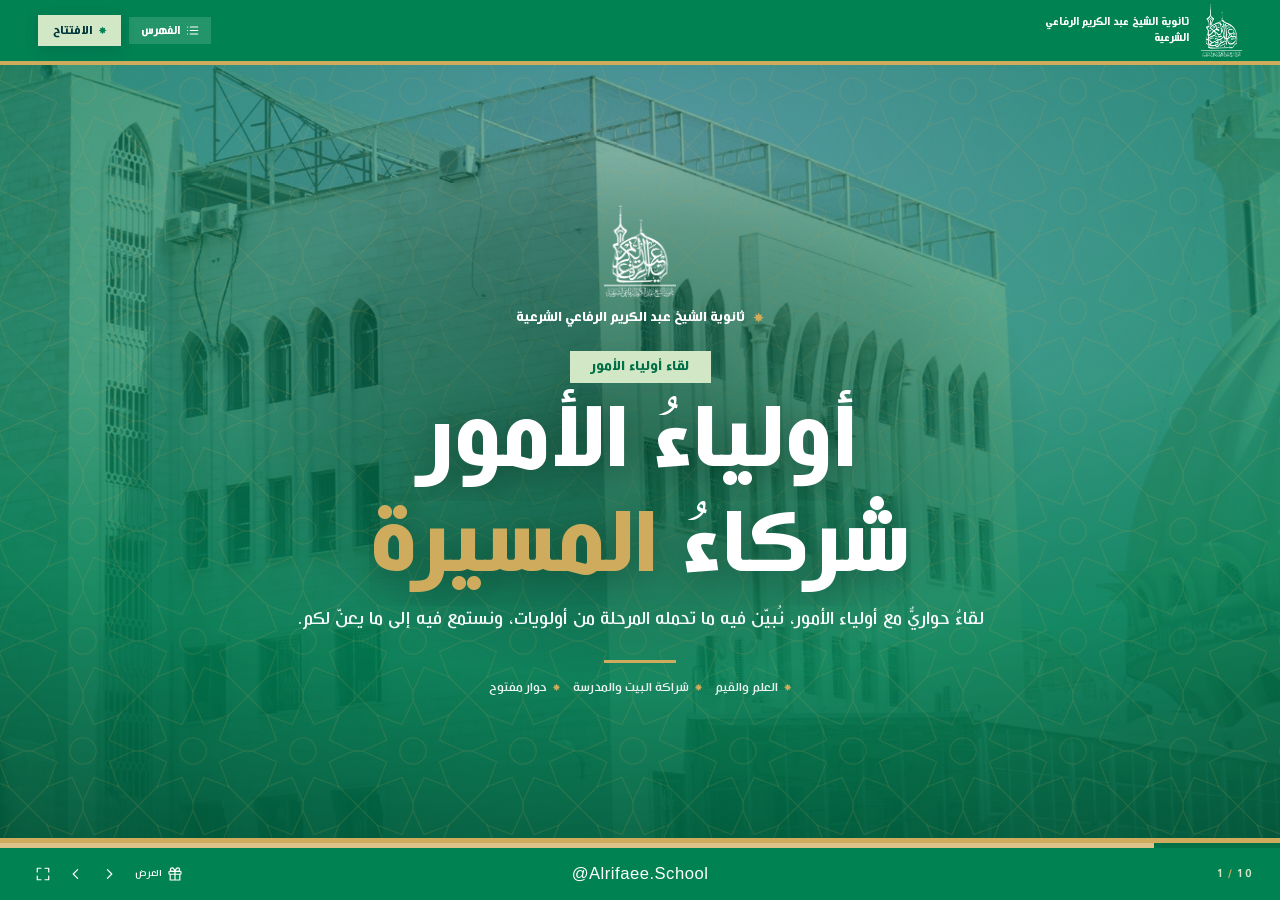
<file: meeting.html>
<!doctype html>
<html lang="ar" dir="rtl">
<head>
<meta charset="utf-8">
<meta name="viewport" content="width=device-width,initial-scale=1">
<title>اجتماع أولياء الأمور — ثانوية الشيخ عبد الكريم الرفاعي الشرعية</title>
<link rel="canonical" href="عرض-اجتماع-أولياء-الأمور.html">
<script>
  location.replace("عرض-اجتماع-أولياء-الأمور.html" + location.search + location.hash);
</script>
<meta http-equiv="refresh" content="0;url=عرض-اجتماع-أولياء-الأمور.html">
<style>
  html,body{height:100%;margin:0}
  body{display:grid;place-items:center;background:#F9F9F9;color:#01373C;font-family:system-ui,sans-serif;text-align:center;padding:24px}
  a{color:#008253}
</style>
</head>
<body>
  <p>جارٍ فتح عرض اجتماع أولياء الأمور… <a href="عرض-اجتماع-أولياء-الأمور.html">اضغط هنا إن لم يفتح تلقائياً</a>.</p>
</body>
</html>
</file>
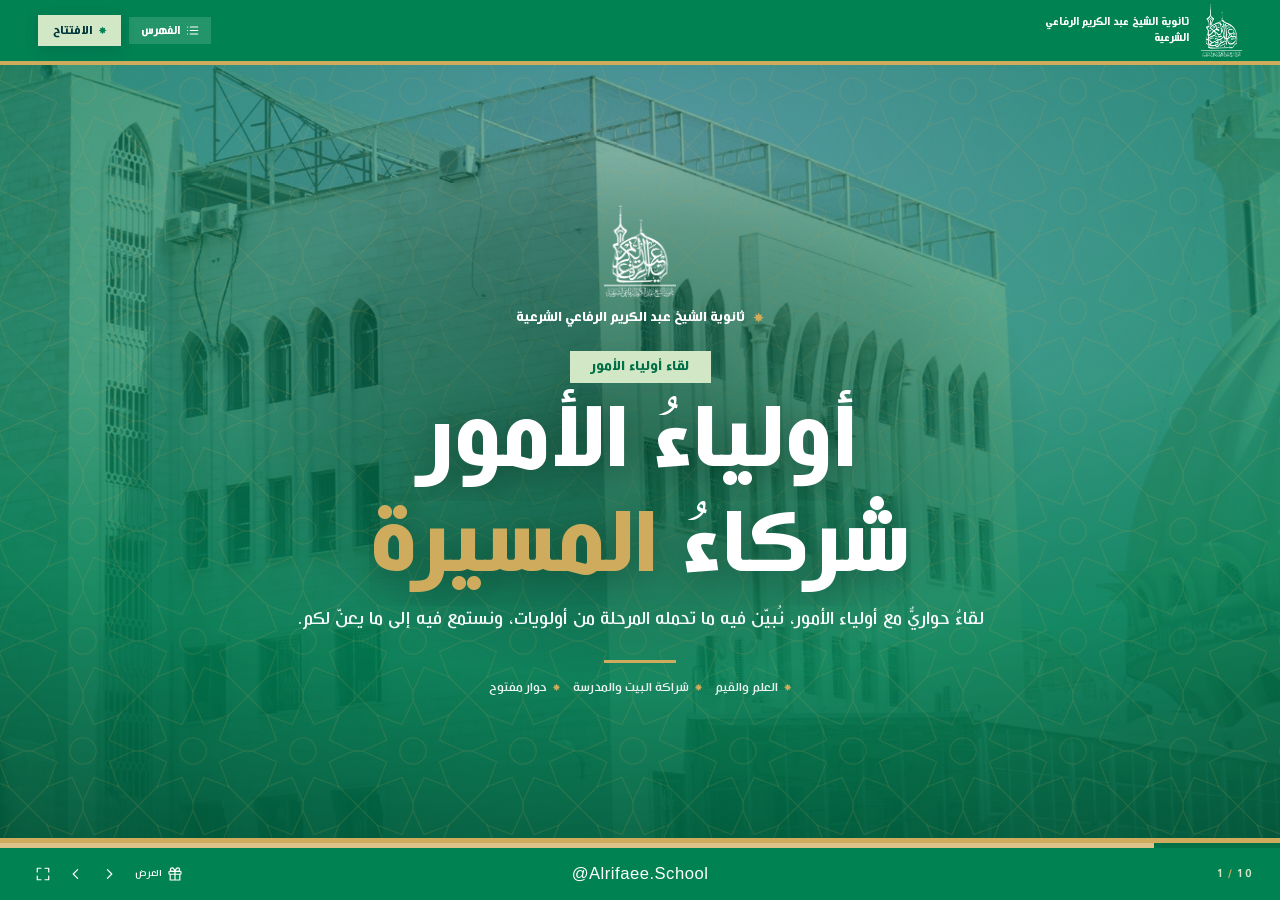
<file: عرض-اجتماع-أولياء-الأمور.html>
<!doctype html>
<html lang="ar" dir="rtl">
<head>
<meta charset="utf-8">
<meta name="viewport" content="width=device-width,initial-scale=1,viewport-fit=cover">
<title>اجتماع أولياء الأمور — ثانوية الشيخ عبد الكريم الرفاعي الشرعية</title>
<meta name="description" content="عرض إنفوغرافيكس لاجتماع أولياء الأمور في ثانوية الشيخ عبد الكريم الرفاعي الشرعية: جدول الأعمال، الكلمات، المداخلات، ولقاء المدرسين في الصفوف.">
<meta name="theme-color" content="#008253">
<link rel="icon" href="data:image/svg+xml,%3Csvg xmlns='http://www.w3.org/2000/svg' viewBox='0 0 100 100'%3E%3Crect width='100' height='100' fill='%23008253'/%3E%3Cpath d='M50 8 60 30l23-8-8 23 23 10-23 10 8 23-23-8-10 23-10-23-23 8 8-23L2 55l23-10-8-23 23 8 10-22Z' fill='%23CFAC5D'/%3E%3C/svg%3E">
<link rel="stylesheet" href="assets/css/deck.css?v=20261125-6">
<link rel="stylesheet" href="assets/css/meeting.css?v=20261125-6">
</head>
<body>

<!-- ===================== ICONS ===================== -->
<svg width="0" height="0" style="position:absolute" aria-hidden="true" focusable="false">
  <defs>
    <symbol id="i-book" viewBox="0 0 24 24"><path d="M12 6.6C10 4.9 7.1 4.6 3.8 5.3v13c3.3-.7 6.2-.4 8.2 1.3 2-1.7 4.9-2 8.2-1.3v-13c-3.3-.7-6.2-.4-8.2 1.3Z"/><path d="M12 6.6v13"/></symbol>
    <symbol id="i-mic" viewBox="0 0 24 24"><rect x="9" y="2.6" width="6" height="10.4" rx="3"/><path d="M5.6 11.4a6.4 6.4 0 0 0 12.8 0M12 17.8v3.6M8.6 21.4h6.8"/></symbol>
    <symbol id="i-building" viewBox="0 0 24 24"><path d="M3.4 21h17.2M5.6 21V6.2L12 2.4l6.4 3.8V21M5.6 9.6h12.8M5.6 13.4h12.8M5.6 17.2h12.8M10 21v-3.8h4V21"/></symbol>
    <symbol id="i-compass" viewBox="0 0 24 24"><circle cx="12" cy="12" r="9.2"/><path d="m15.8 8.2-2.1 5.5-5.5 2.1 2.1-5.5 5.5-2.1Z"/></symbol>
    <symbol id="i-calc" viewBox="0 0 24 24"><rect x="4.4" y="2.6" width="15.2" height="18.8" rx="2.4"/><path d="M8 6.8h8M8 11.4h.1M12 11.4h.1M16 11.4h.1M8 15.2h.1M12 15.2h.1M16 15.2h.1M8 19h.1M12 19h.1M16 19h.1"/></symbol>
    <symbol id="i-globe" viewBox="0 0 24 24"><circle cx="12" cy="12" r="9.2"/><path d="M2.8 12h18.4M12 2.8c2.6 2.8 3.9 6 3.9 9.2s-1.3 6.4-3.9 9.2c-2.6-2.8-3.9-6-3.9-9.2S9.4 5.6 12 2.8Z"/></symbol>
    <symbol id="i-users" viewBox="0 0 24 24"><circle cx="9" cy="7.8" r="2.9"/><path d="M3.4 20c0-3.1 2.5-5.6 5.6-5.6s5.6 2.5 5.6 5.6"/><path d="M16.2 5.2a2.9 2.9 0 0 1 0 5.3M17.8 14.6c1.8.7 2.9 2.6 2.9 5.4"/></symbol>
    <symbol id="i-teacher" viewBox="0 0 24 24"><circle cx="8.6" cy="6.8" r="2.6"/><path d="M3.2 20c0-3.6 2.4-6.1 5.4-6.1s5.4 2.5 5.4 6.1"/><path d="M14.2 5.8h6.2M17.3 5.8v9.4M14.6 15.2h5.4"/></symbol>
    <symbol id="i-board" viewBox="0 0 24 24"><rect x="3" y="3.4" width="18" height="12.2" rx="2"/><path d="M7.4 19.4 6.6 21.4M16.6 19.4l.8 2M8 7.2h8M8 10.8h5"/></symbol>
    <symbol id="i-door" viewBox="0 0 24 24"><path d="M4.4 21h15.2M6.4 21V3.4l11.2 2.2V21"/><path d="M14.6 12.4h.1"/></symbol>
    <symbol id="i-list" viewBox="0 0 24 24"><path d="M8.4 6.4h12M8.4 12h12M8.4 17.6h12M4 6.4h.1M4 12h.1M4 17.6h.1"/></symbol>
    <symbol id="i-gift" viewBox="0 0 24 24"><rect x="3" y="8.2" width="18" height="4.2" rx="1"/><path d="M4.8 12.4V21h14.4v-8.6M12 8.2V21M12 8.2S10.4 2.8 7.8 2.8a2.7 2.7 0 0 0 0 5.4M12 8.2s1.6-5.4 4.2-5.4a2.7 2.7 0 0 1 0 5.4"/></symbol>
    <symbol id="i-phone" viewBox="0 0 24 24"><rect x="6.4" y="2.4" width="11.2" height="19.2" rx="2.6"/><path d="M10.4 5.2h3.2M12 18.4h.1"/></symbol>
    <symbol id="i-receipt" viewBox="0 0 24 24"><path d="M6 2.6h12v18.8l-2-1.5-2 1.5-2-1.5-2 1.5-2-1.5-2 1.5V2.6Z"/><path d="M9 7h6M9 11h6M9 15h4"/></symbol>
    <symbol id="i-check" viewBox="0 0 24 24"><path d="m4.2 12.6 5 5L19.8 6.4"/></symbol>
    <symbol id="i-heart" viewBox="0 0 24 24"><path d="M12 20.2s-7.6-4.6-7.6-9.6A4.4 4.4 0 0 1 12 7.7a4.4 4.4 0 0 1 7.6 2.9c0 5-7.6 9.6-7.6 9.6Z"/></symbol>
    <symbol id="i-clock" viewBox="0 0 24 24"><circle cx="12" cy="12" r="9.2"/><path d="M12 7v5.4l3.6 2.2"/></symbol>
    <symbol id="i-prev" viewBox="0 0 24 24"><path d="M9.6 5.4 16.2 12l-6.6 6.6"/></symbol>
    <symbol id="i-next" viewBox="0 0 24 24"><path d="M14.4 5.4 7.8 12l6.6 6.6"/></symbol>
    <symbol id="i-expand" viewBox="0 0 24 24"><path d="M9 3.4H3.4V9M15 3.4h5.6V9M9 20.6H3.4V15M15 20.6h5.6V15"/></symbol>
    <symbol id="i-close" viewBox="0 0 24 24"><path d="M6 6l12 12M18 6 6 18"/></symbol>
    <symbol id="i-play" viewBox="0 0 24 24"><path d="M8 5.2 19 12 8 18.8V5.2Z"/></symbol>
  </defs>
</svg>

<!-- ===================== LOADER ===================== -->
<div class="loader" id="loader">
  <div class="loader__in">
    <img src="assets/brand/logo-color.png" alt="شعار ثانوية الشيخ عبد الكريم الرفاعي الشرعية">
    <p class="loader__title">اجتماع أولياء الأمور</p>
    <div class="loader__bar"><i id="loadBar"></i></div>
    <p class="loader__note">عرض تقديمي · تنقّل يدوي</p>
  </div>
</div>

<main class="deck mdeck" id="meeting" aria-label="عرض اجتماع أولياء الأمور">

  <!-- 1 · COVER -->
  <section class="scene mscene scene--green mscene--dark" data-dur="9000" data-chapter="الافتتاح" data-title="أولياء الأمور شركاء المسيرة" aria-label="الافتتاح">
    <div class="mcover__media"><img src="assets/media/m30.jpg" alt="" style="object-position:center 16%"></div>
    <div class="mcover__veil"></div>
    <div class="mwrap">
      <div class="mcover">
        <img class="mcover__logo rv rv--fade" src="assets/brand/logo-white.png" alt="شعار ثانوية الشيخ عبد الكريم الرفاعي الشرعية" style="--d:.35s">
        <p class="mcover__brand rv" style="--d:.5s"><i class="star"></i> ثانوية الشيخ عبد الكريم الرفاعي الشرعية</p>
        <span class="mpill" style="--d:.6s">لقاء أولياء الأمور</span>
        <h1 class="mdisplay">
          <span class="mask"><span style="--d:.7s;--i:0">أولياءُ الأمور</span></span>
          <span class="mask"><span style="--d:.7s;--i:1">شركاءُ <span class="mgold">المسيرة</span></span></span>
        </h1>
        <p class="mlead rv" style="--d:.95s">لقاءٌ حواريٌّ مع أولياء الأمور، نُبيّن فيه ما تحمله المرحلة من أولويات، ونستمع فيه إلى ما يعنّ لكم.</p>
        <span class="goldline rv" style="--d:1.05s"></span>
        <p class="mcover__foot rv" style="--d:1.15s">
          <span><i class="star"></i> العلم والقيم</span>
          <span><i class="star"></i> شراكة البيت والمدرسة</span>
          <span><i class="star"></i> حوار مفتوح</span>
        </p>
      </div>
    </div>
  </section>

  <!-- 2 · AGENDA -->
  <section class="scene mscene scene--paper" data-dur="9000" data-chapter="جدول الأعمال" data-title="جدول أعمال اللقاء" aria-label="جدول أعمال اللقاء">
    <div class="mwrap">
      <div class="mstack">
        <span class="mpill rv" style="--d:.4s"><i class="star"></i> ترتيب اللقاء</span>
        <h2 class="mtitle" style="font-size:clamp(1.9rem,4.3vw,5rem)">
          <span class="mask"><span style="--d:.55s">جدولُ أعمالِ اللقاء</span></span>
        </h2>
        <p class="mlead rv" style="--d:.75s">ستُّ محطاتٍ نمرُّ بها في هذا الاجتماع، يتخلّلها الحوارُ والأسئلة.</p>
        <div class="mAgenda" style="margin-top:clamp(6px,1vh,12px)">
          <article class="mAgenda__item" style="--i:0">
            <span class="mAgenda__n">01</span>
            <div class="mAgenda__t"><b>افتتاح الاجتماع</b><span>تلاوةٌ من القرآن الكريم · أ. أنس صياد</span></div>
          </article>
          <article class="mAgenda__item" style="--i:1">
            <span class="mAgenda__n">02</span>
            <div class="mAgenda__t"><b>كلمة عريف الاجتماع</b><span>أ. فهمي قصقص</span></div>
          </article>
          <article class="mAgenda__item" style="--i:2">
            <span class="mAgenda__n">03</span>
            <div class="mAgenda__t"><b>كلمة إدارة الثانوية</b><span>أ. معاذ نعمان</span></div>
          </article>
          <article class="mAgenda__item" style="--i:3">
            <span class="mAgenda__n">04</span>
            <div class="mAgenda__t"><b>كلمة التوجيه التربوي</b><span>إرشاداتٌ لأولياء الأمور</span></div>
          </article>
          <article class="mAgenda__item" style="--i:4">
            <span class="mAgenda__n">05</span>
            <div class="mAgenda__t"><b>مداخلات المدرسين</b><span>رياضيات · اجتماعيات</span></div>
          </article>
          <article class="mAgenda__item" style="--i:5">
            <span class="mAgenda__n">06</span>
            <div class="mAgenda__t"><b>لقاء المدرسين في الصفوف</b><span>حوارٌ مباشر مع أولياء الأمور</span></div>
          </article>
        </div>
      </div>
    </div>
  </section>

  <!-- 3 · QURAN -->
  <section class="scene mscene scene--green mscene--dark" data-dur="9000" data-chapter="الافتتاح" data-title="افتتاح الاجتماع — تلاوة القرآن" aria-label="افتتاح الاجتماع">
    <div class="mwm">01</div>
    <div class="mwrap">
      <div class="mstack mstack--narrow">
        <span class="mpill rv" style="--d:.4s"><i class="star"></i> البند الأول · الافتتاح</span>
        <div class="mref rv rv--fade" style="--d:.5s"><svg class="ico" viewBox="0 0 24 24"><use href="#i-book"/></svg> نبدأ بما تُفتتح به المجالس</div>
        <h2 class="mtitle">
          <span class="mask"><span style="--d:.6s;--i:0">نستفتحُ</span></span>
          <span class="mask"><span style="--d:.6s;--i:1">بكتابِ <span class="mgold">الله</span></span></span>
        </h2>
        <div class="mspeaker rv" style="--d:.85s">
          <span class="mspeaker__role">تلاوة القرآن الكريم</span>
          <span class="mspeaker__name">أ. أنس صياد</span>
          <span class="mspeaker__line"></span>
        </div>
        <p class="mnote rv" style="--d:1.05s">تلاوةٌ تُفتتح بها أعمال الاجتماع، وتُستأنس بها في مجلس العلم.</p>
      </div>
    </div>
  </section>

  <!-- 4 · HOST -->
  <section class="scene mscene scene--paper" data-dur="9000" data-chapter="عريف الاجتماع" data-title="كلمة عريف الاجتماع" aria-label="كلمة عريف الاجتماع">
    <div class="mwm">02</div>
    <div class="mwrap">
      <div class="mstack mstack--narrow">
        <span class="mpill rv" style="--d:.4s"><i class="star"></i> البند الثاني · عريف الاجتماع</span>
        <h2 class="mtitle--sm mtitle">
          <span class="mask"><span style="--d:.55s;--i:0">كلمةُ</span></span>
          <span class="mask"><span style="--d:.55s;--i:1">عريفِ <span class="mhl">الاجتماع</span></span></span>
        </h2>
        <div class="mspeaker rv" style="--d:.8s">
          <span class="mspeaker__role">إدارة الحوار وتنظيم المداخلات</span>
          <span class="mspeaker__name">أ. فهمي قصقص</span>
          <span class="mspeaker__line"></span>
        </div>
        <div class="chips rv" style="--d:.98s">
          <span class="chip"><svg class="ico" viewBox="0 0 24 24"><use href="#i-list"/></svg> ترتيب البنود</span>
          <span class="chip"><svg class="ico" viewBox="0 0 24 24"><use href="#i-clock"/></svg> ضبط الوقت</span>
          <span class="chip"><svg class="ico" viewBox="0 0 24 24"><use href="#i-users"/></svg> تنظيم المداخلات</span>
        </div>
      </div>
    </div>
  </section>

  <!-- 5 · MANAGEMENT -->
  <section class="scene mscene scene--paper" data-dur="9000" data-chapter="كلمة الإدارة" data-title="كلمة إدارة الثانوية" aria-label="كلمة إدارة الثانوية">
    <div class="mwm">03</div>
    <div class="mwrap">
      <div class="mstack mstack--narrow">
        <span class="mpill rv" style="--d:.4s"><i class="star"></i> البند الثالث · كلمة الإدارة</span>
        <h2 class="mtitle">
          <span class="mask"><span style="--d:.55s;--i:0">كلمةُ</span></span>
          <span class="mask"><span style="--d:.55s;--i:1">إدارةِ <span class="mhl">الثانوية</span></span></span>
        </h2>
        <div class="mspeaker rv" style="--d:.8s">
          <span class="mspeaker__role">إدارة الثانوية</span>
          <span class="mspeaker__name">أ. معاذ نعمان</span>
          <span class="mspeaker__line"></span>
        </div>
        <div class="mcard mcard--tight rv" style="--d:.98s;max-width:780px">
          <p class="mnote" style="max-width:38em">كلمةٌ عن <b>أولويات المرحلة</b>، وما تطمح إليه الثانوية في بيئتها التعليمية، وموقع الأسرة في هذه المسيرة.</p>
        </div>
      </div>
    </div>
  </section>

  <!-- 6 · GUIDANCE -->
  <section class="scene mscene scene--green mscene--dark" data-dur="9000" data-chapter="التوجيه التربوي" data-title="كلمة التوجيه التربوي" aria-label="كلمة التوجيه التربوي">
    <div class="mwm">04</div>
    <div class="mwrap">
      <div class="mstack">
        <span class="mpill rv" style="--d:.4s"><i class="star"></i> البند الرابع · التوجيه التربوي</span>
        <h2 class="mtitle">
          <span class="mask"><span style="--d:.55s;--i:0">كلمةُ</span></span>
          <span class="mask"><span style="--d:.55s;--i:1"><span class="mgold">التوجيه</span> التربوي</span></span>
        </h2>
        <p class="mlead rv" style="--d:.8s">إرشاداتٌ تُعين الأسرة على مواكبة أبنائها خلال العام.</p>
        <div class="msteps" style="margin-top:6px">
          <article class="mstep" style="--i:0;padding-top:clamp(16px,2.2vh,24px)">
            <svg class="ico" viewBox="0 0 24 24"><use href="#i-heart"/></svg>
            <b>المتابعة اليومية</b>
            <span>الاطّلاع على الدروس والواجبات أولاً بأول.</span>
          </article>
          <article class="mstep" style="--i:1;padding-top:clamp(16px,2.2vh,24px)">
            <svg class="ico" viewBox="0 0 24 24"><use href="#i-phone"/></svg>
            <b>تطبيق الثانوية ودفتر الواجبات</b>
            <span>متابعة الواجبات اليومية عبر التطبيق ودفتر الواجبات.</span>
          </article>
          <article class="mstep" style="--i:2;padding-top:clamp(16px,2.2vh,24px)">
            <svg class="ico" viewBox="0 0 24 24"><use href="#i-users"/></svg>
            <b>التواصل مع المدرسة</b>
            <span>قناةٌ مفتوحة مع الإدارة والمدرسين.</span>
          </article>
        </div>
      </div>
    </div>
  </section>

  <!-- 7 · TEACHERS' INTERVENTIONS — MATHEMATICS -->
  <section class="scene mscene scene--paper" data-dur="9000" data-chapter="المداخلات" data-title="مداخلة الرياضيات — أ. أحمد غراء" aria-label="مداخلة الرياضيات">
    <div class="mwm">05</div>
    <div class="mwrap">
      <div class="mstack mstack--narrow">
        <span class="mpill rv" style="--d:.4s"><i class="star"></i> البند الخامس · مداخلات المدرسين</span>
        <div class="mref rv rv--fade" style="--d:.5s"><svg class="ico" viewBox="0 0 24 24"><use href="#i-calc"/></svg> مادة الرياضيات</div>
        <h2 class="mtitle">
          <span class="mask"><span style="--d:.6s;--i:0">مداخلةُ</span></span>
          <span class="mask"><span style="--d:.6s;--i:1"><span class="mhl">الرياضيات</span></span></span>
        </h2>
        <div class="mspeaker rv" style="--d:.85s">
          <span class="mspeaker__role">مدرّس الرياضيات</span>
          <span class="mspeaker__name">أ. أحمد غراء</span>
          <span class="mspeaker__line"></span>
        </div>
        <div class="chips rv" style="--d:1.02s">
          <span class="chip">متابعة الحلّ اليومي</span>
          <span class="chip">أدوات المادة</span>
          <span class="chip">الاستعداد للاختبارات</span>
        </div>
        <p class="mnote rv" style="--d:1.15s">مداخلةٌ تخصّصية، تفتح بابَ الحوار مع أولياء الأمور.</p>
      </div>
    </div>
  </section>

  <!-- 8 · TEACHERS' INTERVENTIONS — SOCIAL STUDIES -->
  <section class="scene mscene scene--paper" data-dur="9000" data-chapter="المداخلات" data-title="مداخلة الاجتماعيات — أ. ضياء الدين مارديني" aria-label="مداخلة الاجتماعيات">
    <div class="mwm">05</div>
    <div class="mwrap">
      <div class="mstack mstack--narrow">
        <span class="mpill rv" style="--d:.4s"><i class="star"></i> البند الخامس · مداخلات المدرسين</span>
        <div class="mref rv rv--fade" style="--d:.5s"><svg class="ico" viewBox="0 0 24 24"><use href="#i-globe"/></svg> مادة الاجتماعيات</div>
        <h2 class="mtitle">
          <span class="mask"><span style="--d:.6s;--i:0">مداخلةُ</span></span>
          <span class="mask"><span style="--d:.6s;--i:1"><span class="mhl">الاجتماعيات</span></span></span>
        </h2>
        <div class="mspeaker rv" style="--d:.85s">
          <span class="mspeaker__role">مدرّس الاجتماعيات</span>
          <span class="mspeaker__name">أ. ضياء الدين مارديني</span>
          <span class="mspeaker__line"></span>
        </div>
        <p class="mnote rv" style="--d:1.15s">مداخلةٌ تخصّصية، تفتح بابَ الحوار مع أولياء الأمور.</p>
      </div>
    </div>
  </section>

  <!-- 8 · CLASSROOM MEETINGS -->
  <section class="scene mscene scene--green mscene--dark" data-dur="9000" data-chapter="لقاء الصفوف" data-title="لقاء المدرسين في الصفوف" aria-label="لقاء المدرسين في الصفوف">
    <div class="mwm">06</div>
    <div class="mwrap">
      <div class="mstack">
        <span class="mpill rv" style="--d:.4s"><i class="star"></i> البند السادس · ختام اللقاء</span>
        <h2 class="mtitle">
          <span class="mask"><span style="--d:.55s;--i:0">لقاءُ المدرسين</span></span>
          <span class="mask"><span style="--d:.55s;--i:1">في <span class="mgold">الصفوف</span></span></span>
        </h2>
        <p class="mlead rv" style="--d:.78s">ينتقل أولياء الأمور إلى صفوف أبنائهم للقاء المدرسين وجهاً لوجه.</p>
        <div class="msteps" style="margin-top:8px">
          <article class="mstep" style="--i:0">
            <span class="mstep__n">1</span>
            <svg class="ico" viewBox="0 0 24 24"><use href="#i-users"/></svg>
            <b>التوجّه إلى الصفوف</b>
            <span>بحسب الجدول المعلَن في مدخل الثانوية.</span>
            <span class="mstep__arrow">‹</span>
          </article>
          <article class="mstep" style="--i:1">
            <span class="mstep__n">2</span>
            <svg class="ico" viewBox="0 0 24 24"><use href="#i-teacher"/></svg>
            <b>لقاء المدرسين</b>
            <span>حوارٌ مباشر مع مدرسي المواد.</span>
            <span class="mstep__arrow">‹</span>
          </article>
          <article class="mstep" style="--i:2">
            <span class="mstep__n">3</span>
            <svg class="ico" viewBox="0 0 24 24"><use href="#i-receipt"/></svg>
            <b>استلام أوراق مذاكرة الطلاب</b>
            <span>تسليم أوراق المذاكرة مع تعليمات المراجعة.</span>
          </article>
        </div>
        <p class="mhint rv" style="--d:1.1s">نشكر لكم التزامكم بوقت اللقاء، ونعتذر عن أي انتظار.</p>
      </div>
    </div>
  </section>

  <!-- 9 · CLOSING + DONATION -->
  <section class="scene mscene scene--green mscene--dark" data-dur="9000" data-chapter="الختام" data-title="الختام والدعوة إلى المساهمة" aria-label="الختام">
    <div class="mwrap">
      <div class="mstack mstack--narrow">
        <span class="mpill" style="--d:.4s">خاتمة اللقاء</span>
        <h2 class="mdisplay" style="font-size:clamp(2.4rem,5.6vw,6.4rem)">
          <span class="mask"><span style="--d:.5s;--i:0">شكراً</span></span>
          <span class="mask"><span style="--d:.5s;--i:1"><span class="mgold">لحضوركم</span></span></span>
        </h2>
        <p class="mlead rv" style="--d:.78s">حضوركم شراكةٌ حقيقية في بناء جيل العلم والقيم.</p>
        <div class="mdonate rv" style="--d:.95s">
          <div class="mdonate__main">
            <span class="mdonate__label">لمن يرغب بالمساهمة</span>
            <b class="mdonate__title">التبرعُ لدى إدارة الثانوية</b>
            <p class="mnote" style="max-width:34em">بموجب إيصالاتٍ رسمية صادرة عن وزارة الأوقاف.</p>
            <button class="mbtn" type="button" data-open-deck>
              <svg class="ico" viewBox="0 0 24 24"><use href="#i-play"/></svg>
              اعرض مسيرة الثانوية وخطة النهضة
            </button>
            <span class="mhint">زر «العرض» في شريط التحكم متاح في أي لحظة من اللقاء.</span>
          </div>
          <div class="mdonate__side">
            <i class="star"></i>
            <span>محاسب الثانوية</span>
            <b>أ. سارية العمري</b>
            <span><svg class="ico" viewBox="0 0 24 24" style="width:1.05em;height:1.05em;vertical-align:-.2em"><use href="#i-receipt"/></svg> مكتب المحاسبة — إيصالات رسمية</span>
          </div>
        </div>
      </div>
    </div>
  </section>

  <!-- CHROME -->
  <header class="topbar">
    <div class="topbar__brand">
      <img src="assets/brand/logo-white.png" alt="شعار الثانوية">
      <span>ثانوية الشيخ عبد الكريم الرفاعي الشرعية</span>
    </div>
    <div class="mtop__side">
      <button class="mtop__btn" type="button" id="indexBtn" aria-label="فهرس الشرائح">
        <svg class="ico" viewBox="0 0 24 24"><use href="#i-list"/></svg><span>الفهرس</span>
      </button>
      <span class="topbar__chapter"><i class="star"></i><span id="chapterLabel">الافتتاح</span></span>
    </div>
  </header>

  <footer class="bottombar">
    <span class="bottombar__scene" id="sceneNo">1 <b>/</b> 10</span>
    <span class="bottombar__handle">@Alrifaee.School</span>
    <div class="bottombar__controls" id="controls" role="group" aria-label="التحكم بالعرض">
      <button class="ctrl" id="deckBtn" type="button" aria-label="عرض مسيرة الثانوية وخطة النهضة">
        <svg class="ico" viewBox="0 0 24 24"><use href="#i-gift"/></svg><span>العرض</span>
      </button>
      <button class="ctrl ctrl--icon" id="prevBtn" type="button" aria-label="الشريحة السابقة"><svg class="ico" viewBox="0 0 24 24"><use href="#i-prev"/></svg></button>
      <button class="ctrl ctrl--icon" id="nextBtn" type="button" aria-label="الشريحة التالية"><svg class="ico" viewBox="0 0 24 24"><use href="#i-next"/></svg></button>
      <button class="ctrl ctrl--icon" id="fsBtn" type="button" aria-label="ملء الشاشة"><svg class="ico" viewBox="0 0 24 24"><use href="#i-expand"/></svg></button>
    </div>
  </footer>

  <div class="rail" id="rail" aria-hidden="true"></div>
</main>

<!-- ===================== INDEX ===================== -->
<div class="mindex" id="indexPanel" role="dialog" aria-modal="true" aria-label="فهرس الشرائح" aria-hidden="true">
  <div class="mindex__panel">
    <div class="mindex__head">
      <h2><i class="star"></i> فهرس الشرائح</h2>
      <button class="mindex__close" type="button" id="indexClose" aria-label="إغلاق الفهرس"><svg class="ico" viewBox="0 0 24 24"><use href="#i-close"/></svg></button>
    </div>
    <div class="mindex__list" id="indexList"></div>
  </div>
</div>

<!-- ===================== EXISTING SHOW ===================== -->
<div class="moverlay" id="deckOverlay" role="dialog" aria-modal="true" aria-label="عرض معاً نكمل المسيرة" aria-hidden="true">
  <iframe id="deckFrame" title="معاً نُكمل المسيرة — عرض مسيرة الثانوية وخطة النهضة" allowfullscreen></iframe>
</div>

<noscript><div style="position:fixed;inset:0;display:grid;place-items:center;background:#F9F9F9;color:#01373C;font-family:sans-serif;z-index:200">فعّل JavaScript لتشغيل العرض.</div></noscript>

<script src="assets/js/meeting.js?v=20261125-6"></script>
</body>
</html>
</file>
<file: assets/css/deck.css>
/* ============================================================
   معاً نُكمل المسيرة — عرض بصري
   هوية ثانوية الشيخ عبد الكريم الرفاعي الشرعية
   ألوان وأنماط ومكوّنات brand.css حصراً
   ============================================================ */

@font-face{
  font-family:"Hacen Algeria";
  src:url("../fonts/HacenAlgeria.ttf") format("truetype");
  font-weight:400;font-display:swap;
}
@font-face{
  font-family:"Hacen Algeria";
  src:url("../fonts/HacenAlgeria-Bold.ttf") format("truetype");
  font-weight:700;font-display:swap;
}
@font-face{
  font-family:"Hacen Algeria HD";
  src:url("../fonts/HacenAlgeriaHD.ttf") format("truetype");
  font-weight:400;font-display:swap;
}
@font-face{
  font-family:"Hacen Algeria HD";
  src:url("../fonts/HacenAlgeria-Bold.ttf") format("truetype");
  font-weight:700;font-display:swap;
}
@font-face{
  font-family:"Amiri Quran";
  src:url("../fonts/AmiriQuran-Arabic.woff2") format("woff2");
  font-weight:400;font-display:swap;
}
@font-face{
  font-family:"Uthmanic Hafs";
  src:url("../fonts/UthmanicHafs1Ver18.woff2") format("woff2");
  font-weight:400;font-display:swap;
}

:root{
  /* ألوان الهوية فقط */
  --green:#008253;
  --green-deep:#007146;
  --green-invite:#18805A;
  --gold:#CFAC5D;
  --red:#CB2026;
  --ink:#01373C;
  --text:#383838;
  --paper:#F9F9F9;
  --sand:#EEE4C9;
  --sand-light:#F4EEDE;
  --mint:#D2E7C6;
  --mark:#E5E5E5;
  --white:#fff;

  /* الخطوط */
  --font-display:"Hacen Algeria HD","Hacen Algeria",system-ui,sans-serif;
  --font-body:"Hacen Algeria",system-ui,sans-serif;
  --font-quran:"Uthmanic Hafs","Amiri Quran","Traditional Arabic",serif;

  /* أحجام أكبر وأقرب للمنتصف */
  --fs-display:clamp(3rem,5.9vw,7rem);
  --fs-title:clamp(2.3rem,4.3vw,5.3rem);
  --fs-h2:clamp(1.45rem,2.05vw,2.3rem);
  --fs-lead:clamp(1.12rem,1.55vw,1.82rem);
  --fs-body:clamp(1rem,1.15vw,1.34rem);
  --fs-small:clamp(.92rem,1.06vw,1.28rem);

  /* الزوايا والظلال من الهوية */
  --r-sm:12px;--r-md:24px;--r-lg:48px;--r-pill:999px;
  --shadow:0 6px 20px rgba(1,55,60,.10);
  --shadow-deep:0 24px 70px rgba(1,55,60,.22);

  --pattern:url("../brand/pattern-stars.svg");

  /* إطار المسرح */
  --topH:clamp(64px,7.2vh,84px);
  --footH:clamp(52px,5.6vh,62px);
  --pad:clamp(18px,3vw,44px);

  --ease:cubic-bezier(.16,1,.3,1);
  --ease-soft:cubic-bezier(.22,.61,.36,1);
  --ease-spring:cubic-bezier(.34,1.4,.55,1);
}

*,*::before,*::after{box-sizing:border-box}
html,body{margin:0;height:100%;background:var(--sand-light);overflow:hidden}
body{
  font-family:var(--font-body);
  font-size:var(--fs-body);
  color:var(--text);
  direction:rtl;
  line-height:1.7;
  -webkit-font-smoothing:antialiased;
  text-rendering:optimizeLegibility;
  font-synthesis:none;
}
img{display:block;max-width:100%}
button{font:inherit;color:inherit;border:0;background:none;cursor:pointer}
h1,h2,h3,p,figure,ul{margin:0}
ul{padding:0;list-style:none}
::selection{background:var(--mint);color:var(--ink)}

.deck{position:fixed;inset:0;isolation:isolate;overflow:hidden;background:var(--sand-light)}

/* النجمة الثمانية من نمط الهوية */
.star{
  display:inline-block;
  clip-path:polygon(50% 0%,60% 24%,82% 18%,76% 40%,100% 50%,76% 60%,82% 82%,60% 76%,50% 100%,40% 76%,18% 82%,24% 60%,0% 50%,24% 40%,18% 18%,40% 24%);
}

/* أيقونات الهوية: خط 1.8 */
.ico{
  width:1.25em;height:1.25em;fill:none;stroke:currentColor;
  stroke-width:1.8;stroke-linecap:round;stroke-linejoin:round;
  flex:none;overflow:visible;
}

/* ---------- Scenes ---------- */
.scene{
  position:absolute;inset:0;overflow:hidden;
  opacity:0;visibility:hidden;pointer-events:none;
  z-index:1;
}
.scene.is-active{
  opacity:1;visibility:visible;pointer-events:auto;z-index:3;
  animation:sceneIn 1.9s cubic-bezier(.33,1,.68,1) both;
}
.scene.is-leaving{
  opacity:1;visibility:visible;pointer-events:none;z-index:2;
  animation:sceneOut 1.9s cubic-bezier(.33,1,.68,1) both;
}
.scene--paper{
  background-color:var(--sand-light);
}
.scene--paper::before{
  content:"";position:absolute;inset:-56px;z-index:0;
  background-image:var(--pattern);background-size:110px;
  pointer-events:none;
}
.scene.is-active.scene--paper::before{animation:bgDrift var(--dur,9s) cubic-bezier(.37,0,.63,1) both}
.scene--green{
  background:linear-gradient(160deg,var(--green-invite),var(--green-deep));
}
.scene--green::before{
  content:"";position:absolute;inset:-56px;z-index:0;
  background-image:var(--pattern);background-size:110px;opacity:.5;pointer-events:none;
}
.scene.is-active.scene--green::before{animation:bgDrift var(--dur,9s) cubic-bezier(.37,0,.63,1) both}

.media{position:absolute;inset:0;overflow:hidden;background:var(--sand)}
.media img{
  width:100%;height:100%;object-fit:cover;object-position:center;
  transform:scale(1.045);
  will-change:transform;
  backface-visibility:hidden;
}
/* انتقال ناعم بين الصور: ضبابية واحدة طويلة على طبقة الصورة، ثم انزلاق هادئ.
   الضبابية تنتهي قبل حركة الكين برنز حتى لا تختلط الحركتان وتُحدث اهتزازاً. */
.scene.is-active .media{animation:mediaIn 1800ms cubic-bezier(.33,1,.68,1)}
.scene.is-active .media img{
  animation:kenburns calc(var(--dur,9s) - 1800ms) cubic-bezier(.37,0,.63,1) 1800ms both;
}
.scene.is-active:nth-of-type(even) .media img{animation-name:kenburnsAlt}
/* إذا كانت الصورة نفسها في المشهد التالي: لا انتقال ولا ضبابية بينهما */
.scene.is-same-media .media{animation:none!important;filter:none!important}
.scene.is-same-media .media img{
  animation-delay:0ms!important;
  animation-duration:var(--dur,9s)!important;
}
.media--tint::before{
  content:"";position:absolute;inset:0;z-index:1;
  background:linear-gradient(180deg,rgba(0,130,83,.88),rgba(0,130,83,.64) 60%,rgba(0,113,70,.92));
}
.media--tint::after{
  content:"";position:absolute;inset:-56px;z-index:2;
  background-image:var(--pattern);background-size:110px;opacity:.35;pointer-events:none;
}
.scene.is-active .media--tint::after{animation:bgDrift var(--dur,9s) cubic-bezier(.37,0,.63,1) both}
.scene--photo .media::after{
  content:"";position:absolute;inset:0;z-index:2;pointer-events:none;
  background:linear-gradient(180deg,rgba(1,55,60,.10),transparent 28%,transparent 70%,rgba(1,55,60,.12));
}

/* ---------- Top bar (الهوية) ---------- */
.topbar{
  position:fixed;top:0;inset-inline:0;z-index:50;
  height:var(--topH);
  background:var(--green);
  border-bottom:4px solid var(--gold);
  display:flex;align-items:center;justify-content:space-between;gap:18px;
  padding:0 var(--pad);
}
.topbar__brand{display:flex;align-items:center;gap:clamp(8px,.9vw,14px);min-width:0}
.topbar__brand img{height:clamp(36px,4.1vw,54px);width:auto;flex:none}
.topbar__brand span{
  color:#fff;font-family:var(--font-display);font-weight:400;
  font-size:clamp(.68rem,.8vw,.88rem);line-height:1.5;max-width:15em;
}
.topbar__chapter{
  display:inline-flex;align-items:center;gap:.55em;flex:none;
  background:var(--mint);color:var(--ink);
  font-family:var(--font-display);font-size:clamp(.76rem,.88vw,.98rem);
  padding:.42em 1.2em;box-shadow:0 4px 14px rgba(1,55,60,.20);
  white-space:nowrap;
}
.topbar__chapter span.is-swap{animation:chapterSwap .55s var(--ease) both}
@keyframes chapterSwap{from{opacity:0;transform:translateY(-7px)}to{opacity:1;transform:none}}
.topbar__chapter .star{width:8px;height:8px;background:var(--green);flex:none}

/* ---------- Footer (الهوية) ---------- */
.bottombar{
  position:fixed;bottom:0;inset-inline:0;z-index:60;
  height:calc(var(--footH) + 10px);
  background:var(--green);
  border-top:10px solid var(--gold);
  display:grid;grid-template-columns:1fr auto 1fr;align-items:center;
  padding:0 clamp(14px,2.2vw,32px);
}
.bottombar__scene{
  justify-self:start;color:var(--mint);
  font-family:var(--font-display);font-size:clamp(.74rem,.82vw,.92rem);
  direction:ltr;letter-spacing:.10em;font-variant-numeric:tabular-nums;
}
.bottombar__scene b{color:var(--gold);font-weight:400}
.bottombar__handle{
  justify-self:center;color:#fff;font-family:Arial,sans-serif;
  font-size:clamp(.9rem,1.3vw,1.24rem);letter-spacing:.03em;direction:ltr;
  white-space:nowrap;
}
.bottombar__controls{justify-self:end;display:flex;align-items:center;gap:3px}
.ctrl{
  display:inline-flex;align-items:center;justify-content:center;gap:.5em;
  height:clamp(30px,3.1vh,36px);min-width:clamp(30px,3.1vh,36px);
  padding:0 clamp(7px,.6vw,11px);
  color:#fff;font-size:clamp(.68rem,.74vw,.78rem);
  transition:background .25s ease,color .25s ease,transform .2s var(--ease);
}
.ctrl:hover{background:var(--mint);color:var(--green)}
.ctrl:active{transform:scale(.95)}
.ctrl:focus-visible{outline:2px solid var(--mint);outline-offset:2px}
.ctrl .ico{width:16px;height:16px}
.ctrl--main{background:rgba(249,249,249,.14)}
.ctrl--main:hover{background:var(--mint)}
.ctrl--main span{font-family:var(--font-body);white-space:nowrap}
.ctrl--icon{padding:0}

/* شريط التقدم داخل حدّ الذهب */
.rail{
  position:fixed;inset-inline:0;bottom:var(--footH);z-index:61;
  display:flex;gap:2px;height:5px;
  background:rgba(249,249,249,.28);
}
.rail .seg{position:relative;flex:1;overflow:hidden}
.rail .seg b{
  position:absolute;inset:0;background:var(--green);
  transform:scaleX(0);transform-origin:100% 50%;
}
.rail .seg.is-done b{transform:scaleX(1)}
.rail .seg.is-now b{background:var(--green-deep)}

/* ---------- Paused ---------- */
.pausedBadge{
  position:fixed;top:calc(var(--topH) + 18px);left:50%;
  transform:translateX(-50%) translateY(-8px);
  z-index:70;display:flex;align-items:center;gap:.55em;
  background:var(--mint);color:var(--ink);
  font-family:var(--font-display);font-size:clamp(.8rem,.9vw,1rem);
  padding:.55em 1.25em;box-shadow:var(--shadow-deep);
  opacity:0;pointer-events:none;
  transition:opacity .3s ease,transform .35s var(--ease);
}
.pausedBadge .ico{width:15px;height:15px;color:var(--green)}
.deck.is-paused .pausedBadge{opacity:1;transform:translateX(-50%) translateY(0)}
.deck.is-paused .scene.is-active,
.deck.is-paused .scene.is-active *,
.deck.is-paused .scene.is-active::before,
.deck.is-paused .scene.is-active::after,
.deck.is-paused .scene.is-active *::before,
.deck.is-paused .scene.is-active *::after,
.deck.is-paused .scene.is-leaving,
.deck.is-paused .scene.is-leaving *{animation-play-state:paused!important}

/* ---------- Embed mode (داخل نافذة عرض الاجتماع) ---------- */
html.is-embed .topbar{display:none}
html.is-embed .pausedBadge{top:16px}
html.is-embed .embedBack{
  position:fixed;z-index:80;inset-inline-start:clamp(12px,2vw,26px);
  bottom:calc(var(--footH) + 22px);
  display:inline-flex;align-items:center;gap:.55em;
  background:var(--mint);color:var(--green-deep);
  font-family:var(--font-display);font-size:clamp(.78rem,.9vw,1rem);
  padding:.6em 1.25em;box-shadow:var(--shadow-deep);
  border-radius:var(--r-pill);cursor:pointer;
  transition:transform .2s var(--ease),background .25s ease;
}
html.is-embed .embedBack:hover{transform:translateY(-2px);background:#fff}
html.is-embed .embedBack:active{transform:scale(.97)}
html.is-embed .embedBack .ico{width:16px;height:16px}

/* ---------- Poster (الإطار الذهبي) ---------- */
.poster{
  position:absolute;left:50%;z-index:8;
  bottom:calc(var(--footH) + 10px + clamp(18px,2.4vh,30px));
  width:min(68vw,1240px);
  max-height:calc(100vh - var(--topH) - var(--footH) - 10px - 92px);
  transform:translateX(-50%);
  background-color:var(--paper);
  background-image:none;
  background-size:110px;
  border:3px solid var(--gold);
  border-radius:var(--r-lg);
  box-shadow:var(--shadow-deep);
  padding:clamp(22px,2.3vh,32px) clamp(22px,2.6vw,46px) clamp(18px,2vh,28px);
  opacity:0;
}
.scene.is-active .poster{animation:posterUp var(--dur,9s) var(--ease) 1.25s both}
.poster--side{
  left:var(--pad);right:auto;top:calc(var(--topH) + 4px + clamp(18px,2.2vh,28px));
  bottom:calc(var(--footH) + 10px + clamp(18px,2.2vh,28px));
  width:min(43vw,730px);max-height:none;
  transform:none;
  display:flex;flex-direction:column;justify-content:center;
}
.scene.is-active .poster--side{animation:posterSide var(--dur,9s) var(--ease) 1.25s both}
.poster--paper{
  top:50%;bottom:auto;transform:translate(-50%,-50%);
  width:min(88vw,1460px);
  max-height:calc(100vh - var(--topH) - var(--footH) - 44px);
  display:flex;flex-direction:column;justify-content:center;
}
.scene.is-active .poster--paper{animation:posterCenter var(--dur,9s) var(--ease) 1.25s both}
.poster--narrow{width:min(60vw,1080px)}
.poster--wide{width:min(76vw,1400px)}
.poster--verse{width:min(80vw,1300px)}

.poster__label{
  position:absolute;top:0;left:50%;transform:translate(-50%,-50%);
  display:inline-flex;align-items:center;gap:.55em;
  background:var(--mint);color:var(--ink);
  font-family:var(--font-display);font-size:clamp(.86rem,.98vw,1.08rem);
  padding:.45em 1.35em;box-shadow:var(--shadow);white-space:nowrap;
  opacity:0;z-index:2;
}
.scene.is-active .poster__label{animation:labelIn var(--dur,9s) var(--ease-spring) 1.5s both}
.poster__label .star{width:9px;height:9px;background:var(--green);flex:none}

.poster__body{display:grid;align-items:center;gap:clamp(12px,1.6vw,26px)}
.poster__body .visual{max-height:100%}
.poster__body .infographic{max-height:clamp(220px,36vh,420px);width:auto;max-width:100%;margin-inline:auto}
.poster__body--split{grid-template-columns:1.02fr .98fr}
.poster__body--center{grid-template-columns:1fr;justify-items:center;text-align:center}
.poster__body--split .visual{
  border-inline-start:1px solid rgba(207,172,93,.55);
  padding-inline-start:clamp(14px,1.8vw,30px);
}
.copy{min-width:0;text-align:center}
.copy--start{text-align:start}
.visual{min-width:0;width:100%;display:grid;justify-items:center;gap:clamp(8px,1vh,14px)}

/* ---------- Type ---------- */
.display,.title,.h2{
  font-family:var(--font-display);font-weight:400;
  line-height:1.14;color:var(--ink);letter-spacing:0;
}
.display{
  font-size:var(--fs-display);
  line-height:1.07;
}
.title{font-size:var(--fs-title)}
.poster__body--split .title{font-size:clamp(2.1rem,4.2vw,5rem)}
.s4 .poster__body--split .title{font-size:clamp(2rem,3.7vw,4.4rem)}
.poster__body--split .display{font-size:clamp(2.5rem,4.9vw,5.9rem)}
.s7 .display{font-size:clamp(2.5rem,4.6vw,5.5rem)}
.h2{font-size:var(--fs-h2);color:var(--ink);line-height:1.35}
.display--ink,.title--ink{color:var(--ink)}
.lead{
  font-size:var(--fs-lead);line-height:1.7;color:var(--text);
  margin:.35em auto 0;max-width:38em;
}
.lead--start{margin-inline:0}
.small{font-size:var(--fs-small);color:var(--text);line-height:1.65}
.hl{color:var(--green)}
.mark{background:linear-gradient(transparent 62%,var(--mark) 62%);padding-inline:.25em}
.goldline{
  display:block;width:72px;height:3px;background:var(--gold);
  margin:clamp(8px,1.2vh,14px) auto 0;
}
.brandline{
  display:inline-flex;align-items:center;justify-content:center;gap:.6em;
  font-family:var(--font-display);font-size:clamp(.86rem,.98vw,1.06rem);
  color:var(--ink);margin:0 auto .45em;
}
.brandline .star{width:10px;height:10px;background:var(--gold);flex:none}
.mask{display:block;overflow:hidden;padding-block:.08em;margin-block:-.08em}
.mask>span{display:block;transform:translateY(112%);will-change:transform}
.scene.is-active .mask>span{
  animation:maskUp var(--dur,9s) var(--ease) both;
  animation-delay:calc(var(--d,1.45s) + var(--i,0)*.10s);
}
.scene .rv{opacity:0}
.scene.is-active .rv{animation:rvUp var(--dur,9s) var(--ease) both;animation-delay:calc(var(--d,1.4s) + var(--i,0)*.08s)}
.scene.is-active .rv--fade{animation-name:rvFade}
.scene.is-active .rv--scale{animation-name:rvScale}
.scene.is-active .rv--side{animation-name:rvSide}

/* ---------- Brand components ---------- */
.note{
  background:var(--sand-light);
  border:1px solid rgba(207,172,93,.42);
  border-radius:var(--r-lg);
  padding:clamp(12px,1.5vh,18px) clamp(16px,1.6vw,24px);
  text-align:center;max-width:44em;margin-inline:auto;
}
.note__title{
  display:flex;align-items:center;justify-content:center;gap:.45em;
  font-family:var(--font-display);color:var(--red);
  font-size:clamp(1.05rem,1.25vw,1.35rem);line-height:1.3;
  margin-bottom:.12em;
}
.note__title .ico{width:1.25em;height:1.25em;color:var(--red)}
.note p{font-size:var(--fs-body);line-height:1.65;color:var(--text)}
.note strong{color:var(--green);font-weight:700}
.note--impact{border-color:rgba(207,172,93,.5);background:linear-gradient(180deg,rgba(238,228,201,.55),rgba(244,238,222,.9))}
.note--impact .note__title{color:var(--green)}
.note--impact .note__title .ico{color:var(--green)}

.chip{
  display:inline-flex;align-items:baseline;gap:.4em;
  background:rgba(255,255,255,.72);
  border:1px solid rgba(207,172,93,.42);
  border-radius:var(--r-pill);
  padding:.32em 1.1em;
  font-size:var(--fs-small);color:var(--text);line-height:1.5;
}
.chip b{font-family:var(--font-display);font-weight:400;color:var(--green);font-size:1.18em}
.chips{display:flex;flex-wrap:wrap;gap:8px;justify-content:center}

.stats{display:grid;grid-template-columns:repeat(auto-fit,minmax(140px,1fr));gap:clamp(8px,.9vw,14px);width:100%}
.stat{
  background:var(--white);border-radius:var(--r-lg);
  padding:clamp(12px,1.4vh,18px) clamp(10px,1vw,16px);
  text-align:center;box-shadow:var(--shadow);
  border:1px solid rgba(207,172,93,.28);
  opacity:0;
}
.scene.is-active .stat{animation:rvUp var(--dur,9s) var(--ease) both;animation-delay:calc(1.55s + var(--i,0)*.1s)}
.stat__value{
  display:block;font-family:var(--font-display);font-weight:400;
  font-size:clamp(2.1rem,3.1vw,3.7rem);line-height:1.05;color:var(--green);
}
.stat__label{display:block;font-size:var(--fs-small);color:var(--text);margin-top:.15em;line-height:1.45}
.number-badge{
  display:grid;place-items:center;width:clamp(4.6rem,6.4vw,7rem);height:clamp(4.6rem,6.4vw,7rem);
  background:var(--white);border-radius:var(--r-md);
  font-family:var(--font-display);font-size:clamp(2.6rem,4.4vw,4.8rem);
  color:var(--green);box-shadow:var(--shadow);margin-inline:auto;line-height:1;
  border:1px solid rgba(207,172,93,.3);
}
.card{
  background:var(--white);padding:clamp(12px,1.4vw,20px);
  box-shadow:var(--shadow);
}
.bullets{display:grid;gap:.35rem;text-align:start}
.bullets li{display:flex;gap:.7em;align-items:baseline;font-size:var(--fs-body);line-height:1.6}
.bullets li::before{
  content:"";flex:none;width:.6em;height:.6em;background:var(--red);
  transform:translateY(-.05em);
}
.bullets b{font-family:var(--font-display);font-weight:400;color:var(--ink);font-size:1.06em}
.sheet{
  background-color:var(--paper);background-image:var(--pattern);background-size:110px;
  border-radius:var(--r-lg);padding:clamp(18px,2.2vw,30px);
}
.frame{
  position:relative;border:3px solid var(--gold);border-radius:var(--r-lg);
  padding:clamp(22px,2.4vw,34px) clamp(18px,2vw,30px);
  background-color:var(--paper);background-image:var(--pattern);background-size:110px;
}
.frame__label{
  position:absolute;top:0;left:50%;transform:translate(-50%,-50%);
  background:var(--paper);color:var(--text);
  padding-inline:1em;white-space:nowrap;
  font-family:var(--font-display);font-size:var(--fs-small);
}

/* photo cards */
.photoCards{display:grid;grid-template-columns:repeat(3,1fr);gap:clamp(8px,.8vw,12px);width:100%}
.photoCard{
  position:relative;background:var(--white);border:1px solid #ddd;
  border-radius:12px;overflow:hidden;box-shadow:var(--shadow);opacity:0;
}
.photoCard img{width:100%;height:clamp(70px,9.5vh,110px);object-fit:cover}
.photoCard figcaption{
  padding:.4em .5em;font-family:var(--font-display);font-size:var(--fs-small);
  color:var(--ink);text-align:center;background:var(--white);
}
.scene.is-active .photoCard{animation:photoIn var(--dur,9s) var(--ease) both;animation-delay:calc(1.6s + var(--i)*.12s)}
.photoCards--2{grid-template-columns:repeat(2,1fr)}

/* timeline */
.timeline{width:100%;max-width:420px;margin:clamp(10px,1.4vh,16px) auto 0}
.tl__track{position:relative;height:3px;background:rgba(1,55,60,.14);border-radius:2px;overflow:hidden}
.tl__track i{position:absolute;inset:0;background:linear-gradient(90deg,var(--gold),var(--green));transform-origin:100% 50%;transform:scaleX(0)}
.scene.is-active .tl__track i{animation:fillX 1.2s var(--ease) 1.9s both}
.tl__pts{display:flex;justify-content:space-between;margin-top:8px;font-family:var(--font-display);font-size:clamp(.95rem,1.06vw,1.3rem);color:var(--text)}
.tl__pts b{color:var(--green);font-weight:400}
.tl__pts .now{display:flex;align-items:center;gap:.4em}
.tl__pts .now::before{content:"";width:8px;height:8px;border-radius:50%;background:var(--gold);box-shadow:0 0 0 3px var(--mint)}

/* excellence stars */
.starsRow{display:flex;justify-content:center;gap:clamp(8px,1vw,14px);padding-bottom:0}
.starsRow .s{
  position:relative;width:clamp(38px,3.2vw,52px);height:clamp(38px,3.2vw,52px);
  display:grid;place-items:center;color:var(--gold);opacity:0;
}
.scene.is-active .starsRow .s{animation:rvScale var(--dur,9s) var(--ease-spring) both;animation-delay:calc(1.7s + var(--i,0)*.09s)}
.starsRow .s .star{width:100%;height:100%;background:rgba(207,172,93,.38)}
.starsRow .s.is-full .star{background:var(--gold)}
.starsRow .s b{
  position:absolute;bottom:-1.5em;font-family:var(--font-display);direction:ltr;
  font-size:.58rem;color:var(--green);font-weight:400;
}

/* hub */
.hub{display:grid;grid-template-columns:repeat(3,1fr);gap:clamp(8px,.9vw,13px);width:100%}
.hubItem{
  background:var(--white);border:1px solid rgba(207,172,93,.32);
  box-shadow:var(--shadow);padding:clamp(12px,1.6vh,18px) 8px;
  display:grid;justify-items:center;gap:.4em;text-align:center;
  opacity:0;
}
.hubItem .ico{width:clamp(24px,2.1vw,32px);height:clamp(24px,2.1vw,32px);color:var(--green)}
.hubItem b{font-family:var(--font-display);font-weight:400;font-size:clamp(.9rem,1.06vw,1.16rem);color:var(--ink);line-height:1.35}
.scene.is-active .hubItem{animation:hubIn var(--dur,9s) var(--ease) both;animation-delay:calc(1.5s + var(--i)*.08s)}
.hubTop{display:flex;align-items:center;justify-content:center;gap:.6em;margin-bottom:.4em}

/* program rows */
.prog{display:grid;gap:0;width:100%;max-width:780px;margin-inline:auto}
.prog__row{
  display:flex;align-items:center;justify-content:center;gap:clamp(10px,1vw,16px);
  padding:clamp(9px,1.2vh,14px) 0;border-bottom:1px solid rgba(207,172,93,.3);
  text-align:start;
}
.prog__row:last-child{border-bottom:0}
.prog__ico{
  display:grid;place-items:center;flex:none;
  width:clamp(38px,3.2vw,50px);height:clamp(38px,3.2vw,50px);
  background:var(--mint);color:var(--green);
}
.prog__ico .ico{width:54%;height:auto;aspect-ratio:1}
.prog__txt{flex:none;min-width:0}
.prog__txt b{display:block;font-family:var(--font-display);font-weight:400;font-size:clamp(.94rem,1.1vw,1.18rem);color:var(--ink);line-height:1.35}
.prog__txt span{display:block;font-size:var(--fs-small);color:var(--text);margin-top:.12em;line-height:1.5}

/* education arches */
.arches{display:grid;grid-template-columns:1fr auto 1fr;align-items:end;gap:clamp(6px,.8vw,12px);width:100%}
.arch{
  display:grid;justify-items:center;align-content:start;gap:.45em;
  padding:clamp(16px,1.8vw,24px) 6px clamp(12px,1.2vw,18px);
  border:2px solid var(--gold);
  border-radius:999px 999px 0 0;
  background:var(--white);
  box-shadow:var(--shadow);
  min-height:clamp(120px,16vh,170px);
}
.arch .ico{width:clamp(26px,2.2vw,36px);height:clamp(26px,2.2vw,36px);color:var(--green)}
.arch b{font-family:var(--font-display);font-weight:400;font-size:clamp(.9rem,1.06vw,1.14rem);color:var(--ink);text-align:center;line-height:1.35}
.arches__plus{font-family:var(--font-display);color:var(--gold);font-size:1.6rem;padding-bottom:2.4em}
.arches__out{
  display:flex;align-items:center;justify-content:center;gap:.5em;margin-top:10px;
  font-family:var(--font-display);font-size:clamp(.86rem,.96vw,1.04rem);color:var(--green);
}
.arches__out .star{width:10px;height:10px;background:var(--gold)}

/* teacher seal */
.seal{
  display:grid;place-items:center;gap:.2em;margin:0 auto clamp(8px,1.2vh,14px);
  width:clamp(76px,6.2vw,96px);height:clamp(76px,6.2vw,96px);
  border:2px solid var(--gold);border-radius:50%;background:var(--paper);
  position:relative;color:var(--green);
}
.seal::before{content:"";position:absolute;inset:6px;border:1px dashed rgba(207,172,93,.7);border-radius:50%}
.seal .ico{width:34%;height:auto;aspect-ratio:1;transform:translateY(-4px)}
.seal b{position:absolute;bottom:11%;inset-inline:0;text-align:center;font-family:var(--font-display);font-size:.66rem;color:var(--green);font-weight:400}
.checkList{display:grid;gap:clamp(7px,1vh,11px);width:100%}
.checkList li{display:flex;align-items:center;gap:.6em;justify-content:center;font-family:var(--font-display);font-weight:400;font-size:clamp(.88rem,1vw,1.08rem);color:var(--ink)}
.checkList .ico{width:1.25em;height:1.25em;color:var(--green)}

/* impact nodes */
.impactRow{display:grid;grid-template-columns:repeat(3,1fr);gap:clamp(8px,.9vw,13px);width:100%}
.impactNode{
  background:var(--white);border:1px solid rgba(207,172,93,.35);
  box-shadow:var(--shadow);padding:clamp(10px,1.4vh,16px) 8px;
  display:grid;justify-items:center;gap:.25em;text-align:center;opacity:0;
}
.impactNode .ico{width:clamp(22px,1.9vw,30px);height:clamp(22px,1.9vw,30px);color:var(--green)}
.impactNode b{font-family:var(--font-display);font-weight:400;font-size:clamp(.82rem,.96vw,1.06rem);color:var(--ink)}
.impactNode span{font-size:var(--fs-small);color:var(--text);line-height:1.45}
.scene.is-active .impactNode{animation:rvScale var(--dur,9s) var(--ease) both;animation-delay:calc(1.7s + var(--i)*.11s)}

/* photo note */
.photoNote{
  position:absolute;z-index:7;inset-inline-start:var(--pad);
  bottom:calc(var(--footH) + 10px + 6px);
  font-size:clamp(.64rem,.7vw,.74rem);color:rgba(249,249,249,.9);
  text-shadow:0 1px 6px rgba(1,55,60,.5);pointer-events:none;
}

/* ---------- Infographics on paper ---------- */
.infographic{width:100%;height:auto;display:block;overflow:visible}
.svgBuild .shell{fill:var(--white);stroke:var(--green);stroke-width:1.6}
.svgBuild .floor rect{fill:rgba(238,228,201,.5);stroke:rgba(1,55,60,.16);stroke-width:1}
.svgBuild .floor.is-done rect{fill:var(--mint);stroke:rgba(0,130,83,.45)}
.svgBuild .floor text{fill:var(--ink);font-family:var(--font-display);font-weight:400;font-size:26px;text-anchor:middle}
.svgBuild .floor.is-done text{fill:var(--green-deep)}
.svgBuild .win{stroke:rgba(1,55,60,.2);stroke-width:1.2;fill:none}
.svgBuild .target rect{fill:rgba(207,172,93,.14);stroke:var(--green);stroke-width:1.7;stroke-dasharray:6 6}
.svgBuild .target text{fill:var(--green-deep);font-family:var(--font-display);font-size:26px;text-anchor:middle}
.svgBuild .target .star{fill:var(--gold)}
.svgBuild .ground{stroke:rgba(1,55,60,.4);stroke-width:1.4}
.svgBuild .floor,.svgBuild .target{opacity:0;transform:translateY(12px)}
.scene.is-active .svgBuild .floor{animation:floorIn .8s var(--ease) both;animation-delay:calc(1.55s + var(--i)*.1s)}
.scene.is-active .svgBuild .target{animation:floorIn 1s var(--ease-spring) both;animation-delay:2s}

.svgPitch .zone{fill:none;stroke:var(--green);stroke-width:1.4;stroke-dasharray:7 7}
.svgPitch .pitch{fill:rgba(210,231,198,.35);stroke:var(--green);stroke-width:1.8}
.svgPitch .line{fill:none;stroke:var(--green);stroke-width:1.2;opacity:.8}
.svgPitch .pitch,.svgPitch .line,.svgPitch .zone{opacity:0}
.scene.is-active .svgPitch .pitch{animation:fadeIn .8s ease 1.5s both}
.scene.is-active .svgPitch .line{animation:fadeIn .8s ease calc(1.65s + var(--i,0)*.1s) both}
.scene.is-active .svgPitch .zone{animation:fadeIn 1s ease 1.45s both}
.pitchLabels{display:grid;grid-template-columns:repeat(3,1fr);gap:6px;width:100%}
.pitchLabels .chip{justify-content:center;font-size:var(--fs-small);padding:.3em .6em;gap:.35em;text-align:center}
.pitchLabels .ico{width:1.1em;height:1.1em;color:var(--green)}

.svgSolar .sun{stroke:var(--gold);stroke-width:1.8;fill:none;stroke-linecap:round;opacity:0}
.svgSolar .sun circle{fill:rgba(207,172,93,.18)}
.scene.is-active .svgSolar .sun{animation:rvScale .9s var(--ease) 1.55s both}
.svgSolar .array{stroke:var(--green);stroke-width:1.7;fill:rgba(210,231,198,.38);stroke-linejoin:round;opacity:0}
.scene.is-active .svgSolar .array{animation:rvUp .9s var(--ease) 1.7s both}
.svgSolar .array .grid{stroke:rgba(0,130,83,.45);stroke-width:1}
.svgSolar .battery{stroke:var(--green);stroke-width:1.7;fill:var(--white);opacity:0}
.scene.is-active .svgSolar .battery{animation:rvScale .9s var(--ease) 1.9s both}
.svgSolar .bolt{stroke:var(--gold);stroke-width:2;fill:none}
.svgSolar .flow{fill:none;stroke:var(--gold);stroke-width:1.8;stroke-dasharray:5 8;stroke-linecap:round;animation:flow 1.2s linear infinite}
.svgSolar text{fill:var(--text);font-family:var(--font-body);font-weight:400;font-size:18px;text-anchor:middle}
.svgSolar .bmin{stroke:var(--green);fill:none;stroke-width:1.5}

.svgWater .unit{fill:var(--white);stroke:var(--green);stroke-width:1.7}
.svgWater .band{stroke:rgba(0,130,83,.4);stroke-width:1.2;fill:none}
.svgWater .pipe{fill:none;stroke:var(--gold);stroke-width:1.7;stroke-dasharray:5 7;animation:flow 1.1s linear infinite}
.svgWater .drop{fill:rgba(210,231,198,.6);stroke:var(--green);stroke-width:1.5;opacity:0}
.scene.is-active .svgWater .drop{animation:dropIn .7s var(--ease) 1.6s both}
.svgWater .glass{fill:rgba(210,231,198,.22);stroke:var(--green);stroke-width:1.6}
.svgWater .waterFill{fill:rgba(0,130,83,.55);transform:translateY(52px)}
.scene.is-active .svgWater .waterFill{animation:waterUp 1.8s var(--ease) 1.9s both}
.svgWater text{fill:var(--text);font-family:var(--font-body);font-size:18px;text-anchor:middle}
.svgWater .goldtxt{fill:var(--green);font-family:var(--font-display)}

/* digital cards */
.digi{display:grid;grid-template-columns:repeat(3,1fr);gap:clamp(6px,.8vw,12px);width:100%}
.digi__card{
  display:flex;flex-direction:column;align-items:center;justify-content:flex-start;gap:6px;
  padding:clamp(11px,1.3vh,16px) clamp(8px,1vw,14px);
  background:var(--white);border:1px solid rgba(207,172,93,.35);
  box-shadow:var(--shadow);text-align:center;opacity:0;
  width:100%;
}
.digi__card .ico{width:clamp(26px,2.2vw,34px);height:clamp(26px,2.2vw,34px);color:var(--green)}
.digi__card b{display:block;font-family:var(--font-display);font-weight:400;font-size:clamp(1rem,1.22vw,1.32rem);color:var(--ink);line-height:1.3}
.digi__card span{display:block;font-size:var(--fs-small);color:var(--text);line-height:1.45;margin-top:.15em}
.scene.is-active .digi__card{animation:rvUp var(--dur,9s) var(--ease) both;animation-delay:calc(1.55s + var(--i)*.1s)}

/* ---------- Verse ---------- */
.verseWrap{position:relative;text-align:center;max-width:min(1180px,88vw)}
.verseStar{width:clamp(24px,2vw,32px);height:clamp(24px,2vw,32px);background:var(--gold);margin:0 auto clamp(10px,1.4vh,16px);opacity:0}
.scene.is-active .verseStar{animation:rvScale .9s var(--ease) 1.35s both}
.verse{
  font-family:var(--font-quran);font-weight:400;
  font-size:clamp(1.4rem,3.1vw,3.6rem);
  line-height:2.15;color:var(--green);text-align:center;margin:0;
  -webkit-text-stroke:.3px currentColor;
  opacity:0;
}
.scene.is-active .verse{animation:verseIn var(--dur,12s) var(--ease) both;animation-delay:calc(var(--d,1.45s) + var(--i,0)*1.15s)}
.verse .vw{display:inline-block;opacity:0}
.nw{white-space:nowrap}
.scene.is-active .verse .vw{animation:wordIn .9s var(--ease) both;animation-delay:calc(1.5s + var(--i)*.04s)}
.verse .q-end{color:var(--ink)}
.verseRef{margin:clamp(12px,1.6vh,18px) 0 0;font-size:var(--fs-small);color:var(--text);opacity:0}
.scene.is-active .verseRef{animation:rvFade .9s ease 2.9s both}
.verseEnd{
  display:flex;align-items:center;justify-content:center;gap:.6em;
  margin-top:clamp(10px,1.4vh,16px);font-family:var(--font-display);
  font-size:clamp(.9rem,1.02vw,1.1rem);color:var(--green);opacity:0;
}
.scene.is-active .verseEnd{animation:rvFade 1s ease 3.15s both}
.verseEnd .star{width:9px;height:9px;background:var(--gold)}

/* ---------- Loader ---------- */
.loader{
  position:fixed;inset:0;z-index:100;display:grid;place-items:center;text-align:center;
  background-color:var(--paper);background-image:var(--pattern);background-size:120px;
  transition:opacity .8s var(--ease-soft),visibility 0s .8s;
}
.loader.is-gone{opacity:0;visibility:hidden}
.loader__in{display:grid;justify-items:center;gap:16px;padding:24px}
.loader img{width:clamp(150px,14vw,200px);height:auto}
.loader__title{font-family:var(--font-display);font-size:clamp(1.3rem,2vw,1.8rem);color:var(--green)}
.loader__bar{width:clamp(180px,18vw,240px);height:4px;background:rgba(1,55,60,.12);overflow:hidden}
.loader__bar i{display:block;height:100%;width:0;background:var(--gold);transition:width .4s ease}
.loader__note{font-size:var(--fs-small);color:var(--text);opacity:.75}

/* ---------- Animations ---------- */
@keyframes sceneIn{
  0%{opacity:0}
  60%{opacity:1}
  100%{opacity:1}
}
@keyframes sceneOut{
  0%{opacity:1}
  35%{opacity:1}
  100%{opacity:0}
}
@keyframes mediaIn{
  0%{filter:blur(26px) brightness(.94) saturate(1.12)}
  55%{filter:blur(6px) brightness(1) saturate(1.04)}
  100%{filter:blur(0) brightness(1) saturate(1)}
}
@keyframes bgDrift{
  from{transform:translate3d(0,0,0)}
  to{transform:translate3d(-26px,-18px,0)}
}
@keyframes kenburns{
  0%{transform:scale(1.055) translate3d(-.9%,-.5%,0)}
  100%{transform:scale(1.03) translate3d(0,0,0)}
}
@keyframes kenburnsAlt{
  0%{transform:scale(1.03) translate3d(.5%,-.2%,0)}
  100%{transform:scale(1.055) translate3d(-.9%,-.5%,0)}
}
@keyframes fadeIn{from{opacity:0}to{opacity:1}}
@keyframes posterUp{
  0%{opacity:0;transform:translate(-50%,44px) scale(.985);animation-timing-function:cubic-bezier(.16,1,.3,1)}
  13%{opacity:1;transform:translate(-50%,0) scale(1);animation-timing-function:cubic-bezier(.45,.05,.55,.95)}
  100%{opacity:1;transform:translate(-50%,-10px) scale(1.004)}
}
@keyframes posterCenter{
  0%{opacity:0;transform:translate(-50%,-47%) scale(.985);animation-timing-function:cubic-bezier(.16,1,.3,1)}
  13%{opacity:1;transform:translate(-50%,-50%) scale(1);animation-timing-function:cubic-bezier(.45,.05,.55,.95)}
  100%{opacity:1;transform:translate(-50%,-50%) translateY(-10px) scale(1.004)}
}
@keyframes posterSide{
  0%{opacity:0;transform:translateX(-34px);animation-timing-function:cubic-bezier(.16,1,.3,1)}
  13%{opacity:1;transform:none;animation-timing-function:cubic-bezier(.45,.05,.55,.95)}
  100%{opacity:1;transform:translateX(10px)}
}
@keyframes labelIn{
  0%{opacity:0;transform:translate(-50%,-50%) scale(1.15)}
  10%{opacity:1;transform:translate(-50%,-50%) scale(.98)}
  14%{transform:translate(-50%,-50%) scale(1)}
  100%{opacity:1;transform:translate(-50%,-53%) scale(1)}
}
@keyframes rvUp{
  0%{opacity:0;transform:translate3d(0,26px,0);animation-timing-function:cubic-bezier(.16,1,.3,1)}
  12%{opacity:1;transform:translate3d(0,0,0);animation-timing-function:cubic-bezier(.45,.05,.55,.95)}
  100%{opacity:1;transform:translate3d(0,-9px,0)}
}
@keyframes rvFade{from{opacity:0}to{opacity:1}}
@keyframes rvScale{
  0%{opacity:0;transform:scale(.92);animation-timing-function:cubic-bezier(.16,1,.3,1)}
  12%{opacity:1;transform:scale(1);animation-timing-function:cubic-bezier(.45,.05,.55,.95)}
  100%{opacity:1;transform:scale(1.035)}
}
@keyframes rvSide{
  0%{opacity:0;transform:translateX(-24px);animation-timing-function:cubic-bezier(.16,1,.3,1)}
  12%{opacity:1;transform:none;animation-timing-function:cubic-bezier(.45,.05,.55,.95)}
  100%{opacity:1;transform:translateX(8px)}
}
@keyframes maskUp{
  0%{transform:translateY(112%);animation-timing-function:cubic-bezier(.16,1,.3,1)}
  10%{transform:translateY(0);animation-timing-function:cubic-bezier(.45,.05,.55,.95)}
  100%{transform:translateY(-3%)}
}
@keyframes photoIn{
  0%{opacity:0;transform:translateY(12px) scale(.97);animation-timing-function:cubic-bezier(.16,1,.3,1)}
  12%{opacity:1;transform:none;animation-timing-function:cubic-bezier(.45,.05,.55,.95)}
  100%{opacity:1;transform:translateY(-5px) scale(1.015)}
}
@keyframes hubIn{
  0%{opacity:0;transform:translateY(16px);animation-timing-function:cubic-bezier(.16,1,.3,1)}
  12%{opacity:1;transform:none;animation-timing-function:cubic-bezier(.45,.05,.55,.95)}
  100%{opacity:1;transform:translateY(-6px)}
}
@keyframes fillX{from{transform:scaleX(0)}to{transform:scaleX(1)}}
@keyframes floorIn{
  0%{opacity:0;transform:translateY(12px);animation-timing-function:cubic-bezier(.16,1,.3,1)}
  12%{opacity:1;transform:none;animation-timing-function:cubic-bezier(.45,.05,.55,.95)}
  100%{opacity:1;transform:translateY(-4px)}
}
@keyframes flow{to{stroke-dashoffset:-26}}
@keyframes dropIn{from{opacity:0;transform:translateY(-10px)}to{opacity:1;transform:none}}
@keyframes waterUp{from{transform:translateY(52px)}to{transform:translateY(0)}}
@keyframes wordIn{from{opacity:0;transform:translateY(10px)}to{opacity:1;transform:none}}
@keyframes verseIn{
  0%{opacity:0;transform:translateY(14px);animation-timing-function:cubic-bezier(.16,1,.3,1)}
  10%{opacity:1;transform:translateY(0);animation-timing-function:cubic-bezier(.45,.05,.55,.95)}
  100%{opacity:1;transform:translateY(-7px)}
}

/* ---------- Responsive ---------- */
@media(max-width:1280px){
  .poster{width:min(84vw,1240px)}
  .poster--side{width:min(45vw,700px)}
  .poster--paper{width:min(92vw,1400px)}
}
@media(max-width:980px){
  :root{--topH:clamp(58px,8vh,70px);--footH:clamp(48px,6vh,56px);--pad:clamp(14px,3vw,24px)}
  .topbar__brand span{display:none}
  .topbar__chapter{font-size:.72rem;padding:.4em .9em}
  .poster,.poster--side,.poster--paper{
    left:50%;right:auto;top:auto;bottom:calc(var(--footH) + 10px + 16px);
    width:min(92vw,760px);max-height:calc(100vh - var(--topH) - var(--footH) - 44px);
    transform:translateX(-50%);display:block;
  }
  .scene.is-active .poster,.scene.is-active .poster--side,.scene.is-active .poster--paper{
    animation:posterUp var(--dur,9s) var(--ease) 1.05s both;
  }
  .poster__body--split{grid-template-columns:1fr}
  .poster__body--split .visual{border-inline-start:0;padding-inline-start:0;border-top:1px solid rgba(207,172,93,.4);padding-top:10px}
  .poster__body--split .visual:empty{display:none}
  .display{font-size:clamp(2.3rem,8vw,3.6rem)}
  .title{font-size:clamp(1.9rem,6.4vw,2.9rem)}
  .lead{font-size:clamp(.95rem,3.2vw,1.12rem)}
  .bottombar__handle{font-size:.92rem}
  .bottombar__scene{font-size:.68rem}
  .ctrl span{display:none}
  .ctrl{padding:0;width:32px;min-width:32px}
  .hub{grid-template-columns:repeat(3,1fr)}
  .hubItem b{font-size:.7rem}
  .hubItem .ico{width:20px;height:20px}
  .photoCards img{height:70px}
  .visual{max-height:36vh}
  .visual .infographic{max-height:34vh}
  .verse{font-size:clamp(1rem,3.9vw,1.6rem);line-height:1.95}
  .verseWrap{max-width:94vw}
  .topbar__brand img{height:36px}
  .pausedBadge{font-size:.74rem;top:calc(var(--topH) + 8px)}
}
@media(max-width:620px){
  .poster{padding:20px 14px 14px;border-radius:28px}
  .poster__label{font-size:.74rem;padding:.4em .9em}
  .display{font-size:clamp(1.9rem,8.6vw,2.6rem)}
  .title{font-size:clamp(1.6rem,7vw,2.1rem)}
  .lead{font-size:clamp(.88rem,3.5vw,.98rem)}
  .note{padding:9px 12px;border-radius:20px}
  .note__title{font-size:.9rem}
  .note p{font-size:.78rem}
  .stats{gap:6px}
  .stat__value{font-size:1.9rem}
  .stat__label{font-size:.68rem}
  .hub{grid-template-columns:repeat(2,1fr)}
  .impactRow{grid-template-columns:1fr}
  .digi{grid-template-columns:1fr}
  .impactNode{grid-template-columns:auto 1fr;justify-items:start;text-align:start;padding:8px 10px}
  .impactNode span{grid-column:2}
  .photoCards{grid-template-columns:1fr}
  .photoCard img{height:54px}
  .bottombar__handle{font-size:.72rem}
  .bottombar__scene{font-size:.6rem}
  .topbar__chapter{max-width:58vw;overflow:hidden;text-overflow:ellipsis}
  .verse{font-size:clamp(.86rem,4vw,1.2rem);line-height:1.9}
  .prog__row{padding:7px 0}
  .prog__ico{width:32px;height:32px}
}
@media(max-height:660px) and (min-width:981px){
  .poster{padding:16px 26px;max-height:calc(100vh - var(--topH) - var(--footH) - 50px)}
  .display{font-size:clamp(2.2rem,4.4vw,4.6rem)}
  .title{font-size:clamp(1.9rem,3.4vw,3.6rem)}
  .lead{font-size:clamp(.95rem,1.2vw,1.2rem)}
  .photoCard img{height:64px}
}
@media (prefers-reduced-motion: reduce){
  .scene.is-active{animation:none!important;transform:none!important;filter:none!important}
  .scene.is-leaving{animation:none!important;opacity:0!important;visibility:hidden!important}
  .scene.is-active .media,
  .scene.is-active .media img{animation:none!important;filter:none!important;transform:scale(1.035)}
  .scene.is-active.scene--paper::before,
  .scene.is-active.scene--green::before,
  .scene.is-active .media--tint::after{animation:none!important}
  .scene.is-active .poster,.scene.is-active .poster--side,.scene.is-active .poster--paper,
  .scene.is-active .poster__label,.scene.is-active .rv,.scene.is-active .mask>span,
  .scene.is-active .photoCard,.scene.is-active .hubItem,.scene.is-active .impactNode,
  .scene.is-active .chip,.scene.is-active .stat,.scene.is-active .note,
  .scene.is-active .starsRow .s,.scene.is-active .tl__track i,.scene.is-active .svgBuild .floor,
  .scene.is-active .svgBuild .target,.scene.is-active .svgPitch .pitch,.scene.is-active .svgPitch .line,
  .scene.is-active .svgPitch .zone,.scene.is-active .svgSolar .sun,.scene.is-active .svgSolar .array,
  .scene.is-active .svgSolar .battery,.scene.is-active .svgWater .drop,.scene.is-active .svgWater .waterFill,
  .scene.is-active .digi__card,.scene.is-active .verse,.scene.is-active .verse .vw,.scene.is-active .verseStar,
  .scene.is-active .verseRef,.scene.is-active .verseEnd{
    animation-duration:.01s!important;animation-delay:0s!important;
  }
  .svgSolar .flow,.svgWater .pipe{animation:none!important}
}
</file>
<file: assets/css/meeting.css>
/* ============================================================
   اجتماع أولياء الأمور — ثانوية الشيخ عبد الكريم الرفاعي الشرعية
   امتداد لهوية deck.css: خطوط كبيرة، إنفوغرافيكس، بلا صور
   إلا واجهة الثانوية مع تعتيم هوية قوي.
   ============================================================ */

/* ---------- Stage ---------- */
.mdeck{background:var(--sand-light)}
.mscene{--fg:var(--ink);--fg2:var(--text);--acc:var(--green);--acc-soft:var(--mint);color:var(--fg)}
/* انتقال أنعم وأسرع بين شرائح اللقاء اليدوية */
.mscene.is-active{animation-duration:1.35s}
.mscene.is-leaving{animation-duration:1.35s}

.mwrap{
  position:absolute;inset:calc(var(--topH) + 10px) 0 calc(var(--footH) + 10px);
  z-index:5;display:grid;place-items:center;
  padding:clamp(12px,2.4vh,34px) clamp(18px,4.4vw,84px);
  overflow:hidden;
}
.mstack{display:grid;justify-items:center;text-align:center;gap:clamp(10px,1.5vh,20px);width:100%;max-width:1400px}
.mstack--start{justify-items:start;text-align:start}
.mstack--narrow{max-width:1180px}

/* Dark (green) scenes */
.mscene--dark{--fg:#fff;--fg2:rgba(249,249,249,.9);--acc:var(--gold);--acc-soft:rgba(255,255,255,.14)}
.mscene--dark .mcard{color:var(--text)}
.mscene--dark .mcard .mlead{color:var(--text)}

/* watermarked slide number */
.mwm{
  position:absolute;z-index:1;inset-inline-start:-2vw;bottom:-9vh;pointer-events:none;
  font-family:var(--font-display);font-weight:400;line-height:.75;
  font-size:clamp(16rem,34vw,32rem);direction:ltr;
  color:transparent;-webkit-text-stroke:2px rgba(207,172,93,.32);
  user-select:none;
}
.mscene--dark .mwm{-webkit-text-stroke-color:rgba(255,255,255,.13)}

/* ---------- Type ---------- */
.mpill{
  display:inline-flex;align-items:center;gap:.55em;
  background:var(--mint);color:var(--green-deep);
  font-family:var(--font-display);font-weight:400;
  font-size:clamp(.88rem,1.12vw,1.24rem);line-height:1;
  padding:.62em 1.5em;box-shadow:var(--shadow);
  white-space:nowrap;
}
.mpill .star{width:.75em;height:.75em;background:var(--green);flex:none}
.mpill--gold{background:var(--gold);color:var(--ink)}
.mpill--gold .star{background:var(--ink)}

.mdisplay{
  font-family:var(--font-display);font-weight:400;color:var(--fg);
  font-size:clamp(3rem,7.2vw,8.2rem);line-height:1.06;letter-spacing:0;
}
.mtitle{
  font-family:var(--font-display);font-weight:400;color:var(--fg);
  font-size:clamp(2.2rem,5.4vw,6.4rem);line-height:1.1;
}
.mtitle--sm{font-size:clamp(1.9rem,4.3vw,5rem)}
.msub{
  font-family:var(--font-display);font-weight:400;color:var(--acc);
  font-size:clamp(1.35rem,2.4vw,2.6rem);line-height:1.25;
}
.mlead{
  font-size:clamp(1.05rem,1.55vw,1.72rem);line-height:1.75;color:var(--fg2);
  max-width:46em;
}
.mnote{font-size:clamp(.92rem,1.15vw,1.24rem);line-height:1.7;color:var(--fg2);max-width:44em}
.mnote b{color:var(--acc);font-weight:700}
.mscene--dark .mnote b{color:var(--gold)}
.mgold{color:var(--gold)}
.mhl{color:var(--acc)}
.mscene--paper .mhl{color:var(--green)}
.mref{
  display:inline-flex;align-items:center;gap:.6em;
  font-family:var(--font-display);font-size:clamp(.9rem,1.08vw,1.16rem);
  color:var(--acc);
}
.mref .star{width:.7em;height:.7em;background:var(--gold);flex:none}
.mscene--dark .mref{color:var(--mint)}

/* ---------- Cover ---------- */
.mcover__media{position:absolute;inset:0;z-index:0;overflow:hidden}
.mcover__media img{width:100%;height:100%;object-fit:cover;object-position:center 22%}
.scene.is-active .mcover__media img{animation:kenburns calc(var(--dur,9s) - 1800ms) cubic-bezier(.37,0,.63,1) 1800ms both}
.mcover__veil{
  position:absolute;inset:0;z-index:1;pointer-events:none;
  background:
    radial-gradient(125% 95% at 50% 16%,rgba(0,116,74,.34),rgba(0,130,83,.84) 62%,rgba(0,74,48,.94) 100%),
    linear-gradient(180deg,rgba(1,55,60,.32),rgba(1,55,60,.14) 42%,rgba(1,55,60,.60));
}
.mcover__veil::after{
  content:"";position:absolute;inset:-56px;
  background-image:var(--pattern);background-size:110px;opacity:.5;
}
.mscene.is-active .mcover__veil::after{animation:bgDrift var(--dur,9s) cubic-bezier(.37,0,.63,1) both}
.mcover{position:relative;z-index:6;display:grid;justify-items:center;gap:clamp(8px,1.4vh,18px);text-align:center;max-width:1400px}
.mcover::before{
  content:"";position:absolute;z-index:-1;inset:-12% -14%;
  background:radial-gradient(58% 54% at 50% 44%,rgba(0,62,40,.46),rgba(0,62,40,.18) 58%,rgba(0,62,40,0) 78%);
  pointer-events:none;
}
.mcover .mdisplay{color:#fff;text-shadow:0 6px 34px rgba(0,30,20,.35)}
.mcover .mlead{color:rgba(255,255,255,.94)}
.mcover__brand{display:flex;align-items:center;justify-content:center;gap:.6em;color:#fff;font-family:var(--font-display);font-size:clamp(.86rem,1.08vw,1.2rem)}
.mcover__brand .star{width:.75em;height:.75em;background:var(--gold)}
.mcover__logo{height:clamp(66px,7.2vw,104px);width:auto;margin-bottom:clamp(2px,.6vh,8px)}
.mcover__foot{display:flex;flex-wrap:wrap;align-items:center;justify-content:center;gap:.5em .9em;color:rgba(255,255,255,.92);font-size:clamp(.86rem,1.02vw,1.1rem)}
.mcover__foot span{display:inline-flex;align-items:center;gap:.45em}
.mcover__foot .star{width:.55em;height:.55em;background:var(--gold)}

/* ---------- Cards ---------- */
.mcard{
  background:var(--white);border:3px solid var(--gold);border-radius:var(--r-lg);
  box-shadow:var(--shadow-deep);
  padding:clamp(16px,2.2vw,30px) clamp(18px,3vw,46px);
  display:grid;justify-items:center;gap:clamp(6px,.9vh,12px);
  width:100%;
}
.mcard--tight{border-width:2px;border-radius:var(--r-md);box-shadow:var(--shadow)}
.mcard__label{
  font-family:var(--font-display);font-size:clamp(.78rem,.95vw,1rem);
  color:var(--green);letter-spacing:.02em;
}

/* Speaker block */
.mspeaker{
  position:relative;display:grid;justify-items:center;gap:.1em;
  padding:clamp(14px,2.2vh,26px) clamp(24px,4vw,66px);
  background:var(--white);border:3px solid var(--gold);border-radius:var(--r-lg);
  box-shadow:var(--shadow-deep);min-width:min(100%,560px);
}
.mspeaker::before,.mspeaker::after{
  content:"";position:absolute;top:50%;width:clamp(26px,3vw,46px);height:1px;
  background:linear-gradient(90deg,transparent,var(--gold));
}
.mspeaker::before{inset-inline-end:100%}
.mspeaker::after{inset-inline-start:100%;transform:scaleX(-1)}
.mspeaker__role{font-family:var(--font-display);font-size:clamp(.85rem,1.02vw,1.08rem);color:var(--text);line-height:1.4}
.mspeaker__name{
  font-family:var(--font-display);font-weight:400;color:var(--green);
  font-size:clamp(1.9rem,3.8vw,3.7rem);line-height:1.15;
}
.mspeaker__name em{font-style:normal;color:var(--gold)}
.mspeaker__line{width:58px;height:3px;background:var(--gold);margin-top:.15em}
.mscene--dark .mspeaker__role{color:var(--text)}

/* Head of a slide */
.mhead{display:grid;justify-items:center;gap:clamp(6px,.9vh,12px)}
.mhead .mtitle{max-width:22em}

/* ---------- Agenda ---------- */
.mAgenda{
  display:grid;grid-template-columns:repeat(2,minmax(0,1fr));
  gap:clamp(8px,1.1vw,16px);width:min(100%,1200px);
}
.mAgenda__item{
  display:flex;align-items:center;gap:clamp(10px,1.3vw,20px);
  background:var(--white);border:1px solid rgba(207,172,93,.45);
  border-radius:18px;padding:clamp(10px,1.5vh,18px) clamp(12px,1.6vw,24px);
  box-shadow:var(--shadow);text-align:start;opacity:0;
}
.mAgenda__n{
  flex:none;display:grid;place-items:center;
  width:clamp(46px,4vw,64px);height:clamp(46px,4vw,64px);
  background:var(--green);color:#fff;border-radius:14px;
  font-family:var(--font-display);font-size:clamp(1.2rem,1.7vw,1.9rem);
  direction:ltr;line-height:1;box-shadow:inset 0 -3px 0 rgba(1,55,60,.25);
}
.mAgenda__t b{
  display:block;font-family:var(--font-display);font-weight:400;
  font-size:clamp(1rem,1.42vw,1.62rem);line-height:1.3;color:var(--ink);
}
.mAgenda__t span{display:block;font-size:clamp(.78rem,.98vw,1.04rem);color:var(--text);line-height:1.45;margin-top:.1em}
.mscene.is-active .mAgenda__item{animation:agendaIn var(--dur,9s) var(--ease) both;animation-delay:calc(.5s + var(--i,0)*.07s)}

/* ---------- Subject cards ---------- */
.msubjects{display:grid;grid-template-columns:repeat(2,minmax(0,1fr));gap:clamp(10px,1.6vw,24px);width:min(100%,980px)}
.msubject{
  display:grid;justify-items:center;gap:clamp(4px,.8vh,10px);
  background:var(--white);border:2px solid var(--gold);border-radius:var(--r-lg);
  box-shadow:var(--shadow-deep);padding:clamp(14px,2vh,26px) clamp(12px,1.6vw,24px);
  text-align:center;opacity:0;
}
.msubject__ico{
  display:grid;place-items:center;width:clamp(46px,4.4vw,66px);height:clamp(46px,4.4vw,66px);
  background:var(--mint);color:var(--green);border-radius:50%;
}
.msubject__ico .ico{width:56%;height:56%}
.msubject__sub{
  font-family:var(--font-display);color:var(--green);font-size:clamp(.86rem,1.06vw,1.14rem);
  background:var(--mint);padding:.2em 1em;line-height:1.5;
}
.msubject__name{font-family:var(--font-display);font-weight:400;color:var(--ink);font-size:clamp(1.3rem,2.2vw,2.2rem);line-height:1.2}
.mscene.is-active .msubject{animation:rvUp var(--dur,9s) var(--ease) both;animation-delay:calc(.9s + var(--i,0)*.12s)}

/* ---------- Steps ---------- */
.msteps{display:grid;grid-template-columns:repeat(3,minmax(0,1fr));gap:clamp(10px,1.4vw,20px);width:min(100%,1240px);align-items:stretch}
.mstep{
  position:relative;display:grid;justify-items:center;align-content:start;gap:clamp(4px,.7vh,9px);
  background:var(--white);border:1px solid rgba(207,172,93,.45);border-radius:var(--r-md);
  box-shadow:var(--shadow);padding:clamp(18px,2.6vh,30px) clamp(12px,1.4vw,20px) clamp(14px,2vh,22px);
  text-align:center;opacity:0;
}
.mstep__n{
  position:absolute;top:0;inset-inline-start:50%;transform:translate(-50%,-50%);
  display:grid;place-items:center;min-width:2em;height:2em;padding:0 .45em;
  background:var(--green);color:#fff;border:2px solid var(--paper);border-radius:var(--r-pill);
  font-family:var(--font-display);font-size:clamp(.9rem,1.05vw,1.1rem);line-height:1;
  box-shadow:var(--shadow);
}
.mstep .ico{width:clamp(28px,2.6vw,40px);height:clamp(28px,2.6vw,40px);color:var(--green)}
.mstep b{font-family:var(--font-display);font-weight:400;color:var(--ink);font-size:clamp(1.05rem,1.4vw,1.55rem);line-height:1.3}
.mstep span{font-size:clamp(.82rem,1vw,1.06rem);color:var(--text);line-height:1.5}
.mstep__arrow{
  position:absolute;top:50%;inset-inline-end:-.95em;transform:translateY(-50%);
  width:1.8em;height:1.8em;display:grid;place-items:center;z-index:2;
  background:var(--gold);color:var(--ink);border-radius:50%;
  font-family:var(--font-display);font-size:clamp(.78rem,.95vw,1rem);
  box-shadow:var(--shadow);
}
.mscene.is-active .mstep{animation:rvUp var(--dur,9s) var(--ease) both;animation-delay:calc(.85s + var(--i,0)*.12s)}

/* ---------- Donation / closing ---------- */
.mdonate{
  width:min(100%,1080px);display:grid;grid-template-columns:1.1fr .9fr;align-items:stretch;
  background:rgba(255,255,255,.97);border:3px solid var(--gold);border-radius:var(--r-lg);
  box-shadow:var(--shadow-deep);overflow:hidden;text-align:start;
}
.mdonate__main{padding:clamp(16px,2.4vw,32px);display:grid;align-content:center;gap:.4em;justify-items:start}
.mdonate__side{
  background:linear-gradient(160deg,var(--green-invite),var(--green-deep));
  color:#fff;padding:clamp(16px,2.4vw,32px);
  display:grid;align-content:center;justify-items:center;gap:.45em;text-align:center;
  border-inline-start:1px solid rgba(207,172,93,.5);
}
.mdonate__side b{font-family:var(--font-display);font-weight:400;font-size:clamp(1.1rem,1.6vw,1.6rem);line-height:1.3}
.mdonate__side span{font-size:clamp(.82rem,1vw,1.04rem);line-height:1.6;color:rgba(255,255,255,.9)}
.mdonate__side .star{width:14px;height:14px;background:var(--gold)}
.mdonate__label{font-family:var(--font-display);color:var(--green);font-size:clamp(.9rem,1.1vw,1.15rem)}
.mdonate__title{font-family:var(--font-display);color:var(--ink);font-size:clamp(1.5rem,2.6vw,2.8rem);line-height:1.2}
.mdonate .mnote{color:var(--text)}
.mdonate .mhint{color:var(--text);opacity:.85;font-size:clamp(.84rem,1vw,1.04rem)}
.mdonate .mbtn{margin-block:.35em}

.mbtn{
  display:inline-flex;align-items:center;justify-content:center;gap:.6em;
  background:var(--green);color:#fff;border:2px solid var(--gold);border-radius:var(--r-pill);
  font-family:var(--font-display);font-size:clamp(.92rem,1.15vw,1.24rem);line-height:1;
  padding:.85em 1.6em;box-shadow:var(--shadow);
  transition:transform .25s var(--ease),background .25s ease,color .25s ease;
}
.mbtn .ico{width:1.15em;height:1.15em}
.mbtn:hover{background:var(--green-deep);transform:translateY(-2px)}
.mbtn:active{transform:scale(.98)}
.mbtn--gold{background:var(--gold);color:var(--ink);border-color:var(--gold)}
.mbtn--gold:hover{background:#d8b871;color:var(--ink)}
.mbtn--ghost{background:transparent;color:var(--fg);border-color:rgba(207,172,93,.65)}
.mbtn--ghost:hover{background:rgba(207,172,93,.16);color:var(--fg)}

.mhint{font-size:clamp(.8rem,.95vw,1rem);color:var(--fg2);line-height:1.6}
.mscene--dark .mstack > .mhint{color:rgba(255,255,255,.82)}

/* ---------- Chrome tweaks ---------- */
.mtop__side{display:flex;align-items:center;gap:8px;flex:none}
.mtop__btn{
  display:inline-flex;align-items:center;gap:.45em;
  background:rgba(255,255,255,.14);color:#fff;
  font-family:var(--font-display);font-size:clamp(.72rem,.85vw,.94rem);
  padding:.45em 1em;line-height:1.4;
  transition:background .25s ease,color .25s ease;
}
.mtop__btn:hover{background:var(--mint);color:var(--green-deep)}
.mtop__btn .ico{width:15px;height:15px}
.ctrl--donate{background:var(--mint);color:var(--green-deep)}
.ctrl--donate:hover{background:#fff;color:var(--green-deep)}
.ctrl--donate .ico{color:var(--green)}

.rail .seg{cursor:pointer}
.rail .seg:hover{background:rgba(255,255,255,.22)}
.rail .seg.is-done b{transform:scaleX(1);background:rgba(0,130,83,.45)}
.rail .seg.is-now b{background:var(--green-deep)}

/* ---------- Index drawer ---------- */
.mindex{
  position:fixed;inset:0;z-index:150;display:grid;place-items:center;
  padding:clamp(12px,3vw,40px);
  background:rgba(1,55,60,.55);backdrop-filter:blur(10px);
  opacity:0;visibility:hidden;pointer-events:none;
  transition:opacity .45s var(--ease-soft),visibility 0s .45s;
}
.mindex.is-open{opacity:1;visibility:visible;pointer-events:auto;transition:opacity .45s var(--ease-soft)}
.mindex__panel{
  width:min(94vw,820px);max-height:86vh;overflow:auto;
  background-color:var(--paper);background-image:var(--pattern);background-size:120px;
  border:3px solid var(--gold);border-radius:var(--r-lg);
  box-shadow:var(--shadow-deep);padding:clamp(16px,2.2vw,30px);
  transform:translateY(18px) scale(.985);transition:transform .55s var(--ease);
}
.mindex.is-open .mindex__panel{transform:none}
.mindex__head{display:flex;align-items:center;justify-content:space-between;gap:12px;padding-bottom:12px;border-bottom:1px solid rgba(207,172,93,.5)}
.mindex__head h2{font-family:var(--font-display);font-weight:400;color:var(--ink);font-size:clamp(1.3rem,2vw,1.9rem);line-height:1.2;display:flex;align-items:center;gap:.5em}
.mindex__head .star{width:12px;height:12px;background:var(--gold)}
.mindex__close{
  display:grid;place-items:center;width:38px;height:38px;flex:none;
  background:var(--mint);color:var(--green-deep);
}
.mindex__close .ico{width:18px;height:18px}
.mindex__list{display:grid;margin-top:8px}
.mindex__item{
  display:grid;grid-template-columns:auto 1fr auto;align-items:center;gap:clamp(10px,1.4vw,18px);
  width:100%;text-align:start;padding:clamp(9px,1.2vh,14px) 8px;
  border-bottom:1px solid rgba(207,172,93,.32);
  transition:background .2s ease,padding .2s ease;
}
.mindex__item:last-child{border-bottom:0}
.mindex__item:hover{background:rgba(210,231,198,.55);padding-inline-start:14px}
.mindex__item.is-current{background:var(--mint)}
.mindex__n{font-family:var(--font-display);color:var(--green);font-size:clamp(.95rem,1.1vw,1.15rem);direction:ltr;min-width:1.8em}
.mindex__t b{display:block;font-family:var(--font-display);font-weight:400;color:var(--ink);font-size:clamp(.95rem,1.15vw,1.2rem);line-height:1.35}
.mindex__t span{display:block;font-size:clamp(.74rem,.88vw,.92rem);color:var(--text)}
.mindex__go{color:var(--green);opacity:.65;display:inline-flex}
.mindex__go .ico{width:16px;height:16px}
.mindex__item:hover .mindex__go{opacity:1}
.mindex__item.is-current .mindex__go{opacity:1;color:var(--green-deep)}

/* ---------- Existing show overlay ---------- */
.moverlay{
  position:fixed;inset:0;z-index:180;background:#071b1c;
  opacity:0;visibility:hidden;pointer-events:none;
  transition:opacity .5s var(--ease-soft),visibility 0s .5s;
}
.moverlay.is-open{opacity:1;visibility:visible;pointer-events:auto;transition:opacity .5s var(--ease-soft)}
.moverlay iframe{width:100%;height:100%;border:0;display:block;background:#071b1c}

/* ---------- Responsive ---------- */
@media(max-width:1100px){
  .mAgenda{grid-template-columns:1fr}
  .mAgenda__t b{font-size:clamp(1rem,2.2vw,1.4rem)}
  .mdonate{grid-template-columns:1fr}
  .mdonate__main{justify-items:center;text-align:center}
  .mdonate__side{border-inline-start:0;border-top:1px solid rgba(207,172,93,.5)}
  .mwm{font-size:clamp(12rem,44vw,24rem);opacity:.75}
}
@media(max-width:900px){
  .msteps{grid-template-columns:1fr;max-width:560px}
  .mstep__arrow{top:auto;bottom:-1.1em;inset-inline-start:50%;transform:translateX(-50%) rotate(-90deg)}
  .mstep:last-child .mstep__arrow{display:none}
  .mspeaker{min-width:0}
  .mtop__btn span{display:none}
}
@media(max-width:680px){
  .msubjects{grid-template-columns:1fr}
  .mdisplay{font-size:clamp(2.1rem,9.4vw,3.4rem)}
  .mtitle{font-size:clamp(1.7rem,7.6vw,2.6rem)}
  .mlead{font-size:clamp(.92rem,3.6vw,1.1rem)}
  .mwrap{padding:10px 12px}
  .mstack{gap:8px}
  .mspeaker::before,.mspeaker::after{display:none}
  .mspeaker__name{font-size:clamp(1.5rem,6.6vw,2.1rem)}
  .mcover__logo{height:56px}
  .mAgenda__n{width:40px;height:40px;border-radius:10px}
  .mcard{padding:12px 14px;border-radius:24px}
}
@media(max-height:700px) and (min-width:901px){
  .mwrap{padding:8px clamp(18px,4vw,60px)}
  .mtitle{font-size:clamp(1.9rem,4.2vw,4.6rem)}
  .mdisplay{font-size:clamp(2.6rem,6.2vw,6.4rem)}
  .mlead{font-size:clamp(.98rem,1.25vw,1.35rem)}
  .mspeaker{padding:10px 32px}
  .mspeaker__name{font-size:clamp(1.7rem,3vw,2.8rem)}
  .mAgenda__item{padding:8px 14px}
  .mstep{padding:16px 12px 12px}
}

@keyframes agendaIn{
  0%{opacity:0;transform:translateY(16px);animation-timing-function:cubic-bezier(.16,1,.3,1)}
  10%{opacity:1;transform:translateY(0);animation-timing-function:cubic-bezier(.45,.05,.55,.95)}
  100%{opacity:1;transform:translateY(-3px)}
}

@media (prefers-reduced-motion: reduce){
  .mscene.is-active .mcover__veil::after,
  .mscene.is-active .mAgenda__item,
  .mscene.is-active .msubject,
  .mscene.is-active .mstep{animation-duration:.01s!important;animation-delay:0s!important}
}
</file>
